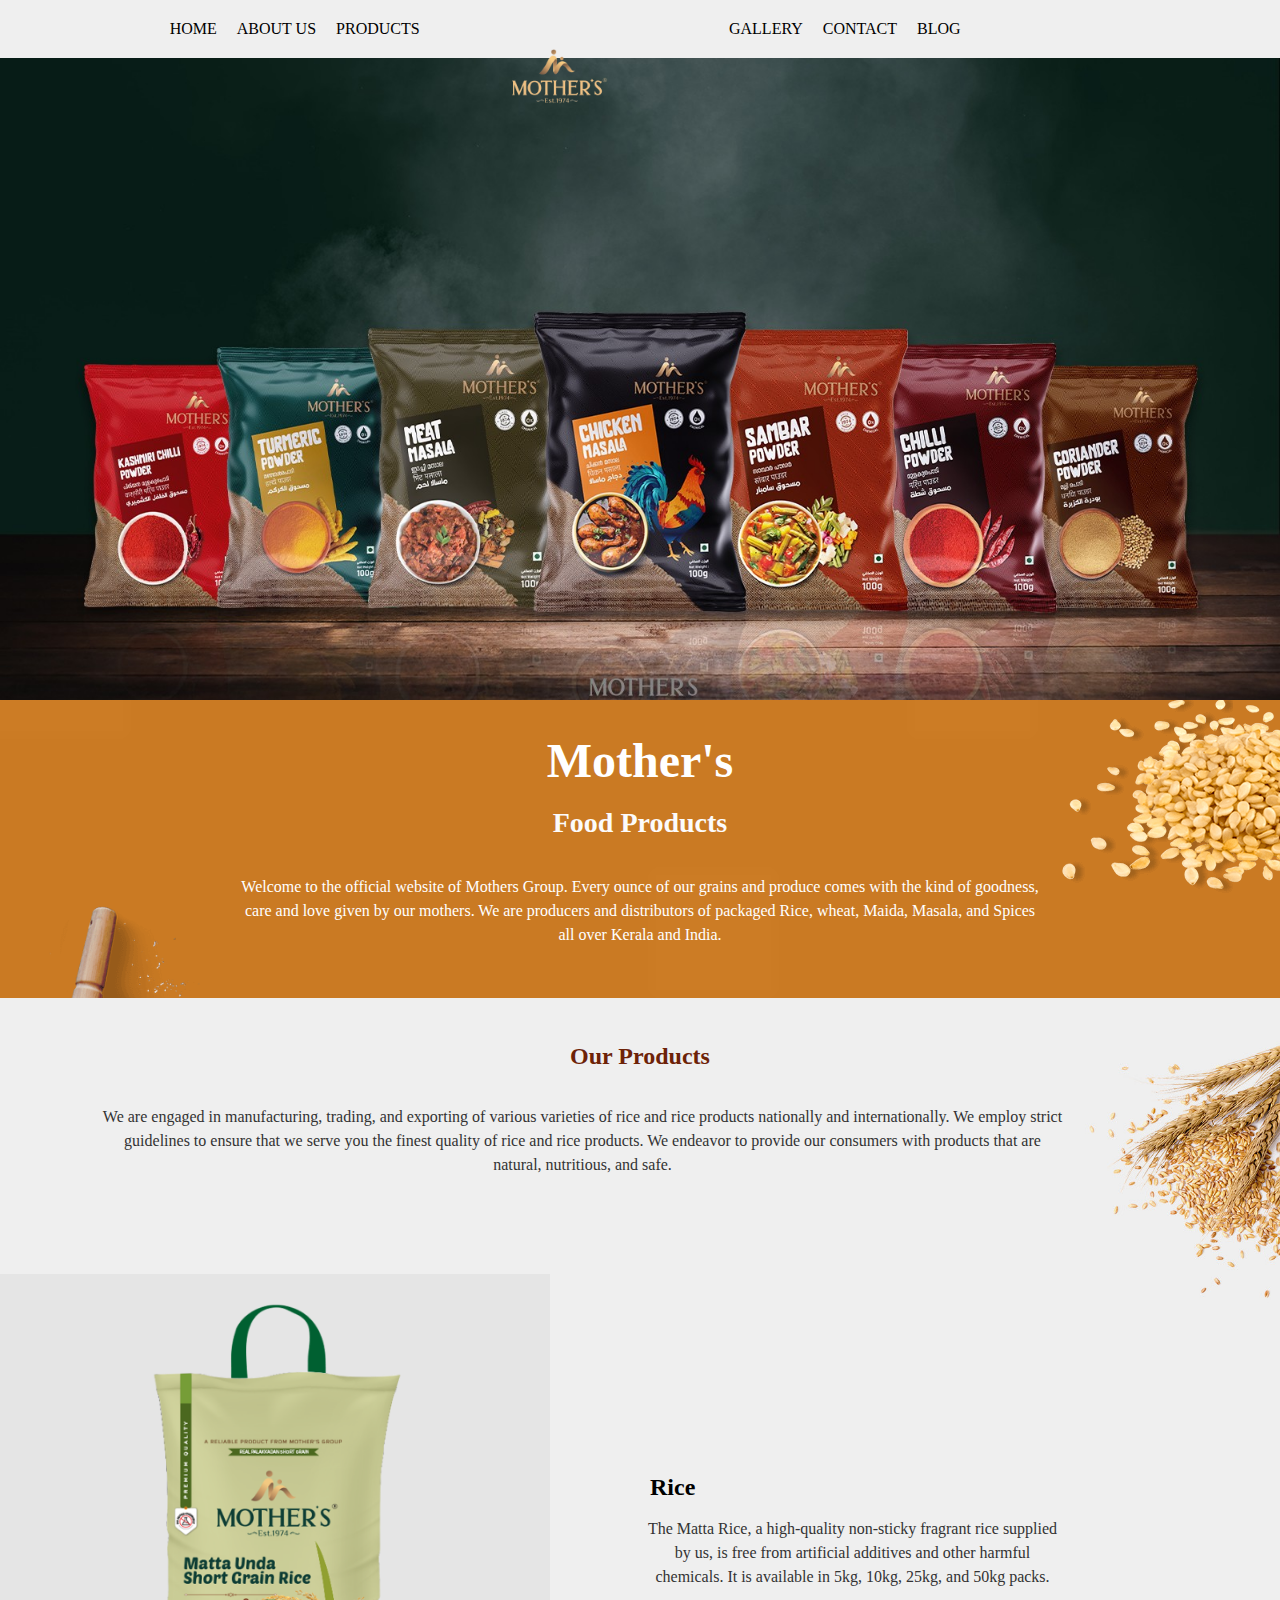
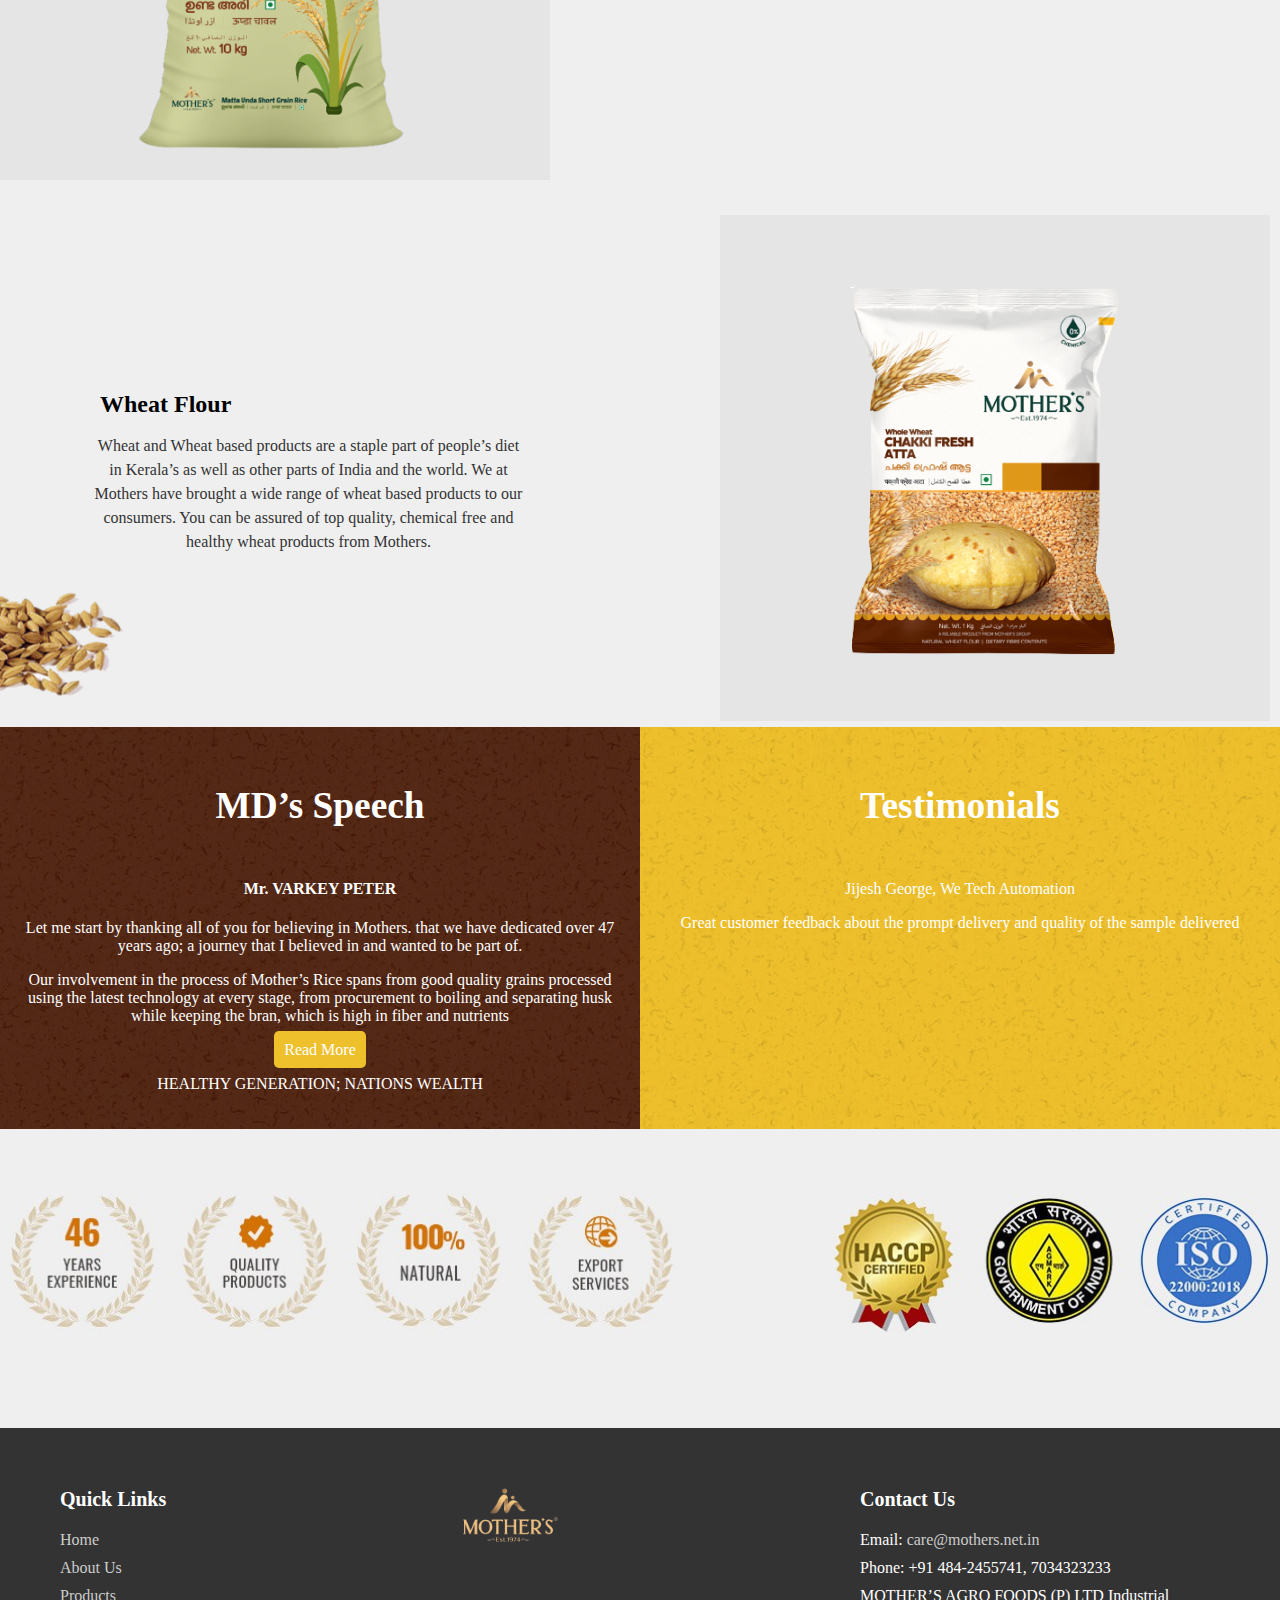
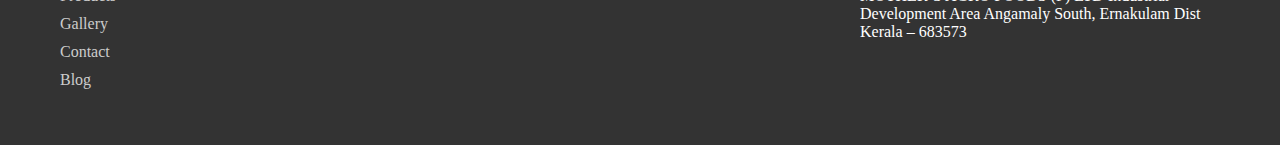
<file: index.html>
<!DOCTYPE html>
<html lang="en">

<head>
    <meta charset="UTF-8">
    <meta name="viewport" content="width=device-width, initial-scale=1.0">
    <title>Mother's foods - Home</title>
    <link rel="stylesheet" href="assets/css/style.css">
    <link rel="stylesheet" href="assets/css/responsive.css">
    <!-- <link rel="stylesheet" href="https://cdn.jsdelivr.net/npm/bootstrap@5.3.0-alpha1/dist/css/bootstrap.min.css"
        integrity="sha384-KyZXEJf+1p0pXDeepI68Q3mM3h6x9E4bFje7z3oFf2w5qKk8fXcZs8+aVg9vMlhw5" crossorigin="anonymous"> -->
    <link rel="stylesheet" href="https://cdnjs.cloudflare.com/ajax/libs/font-awesome/6.0.0-beta3/css/all.min.css">
</head>

<body>
    <header>
        <nav>
            <div class="header-nav">
                <ul id="main-nav">
                    <li><a href="index.html">HOME</a></li>
                    <li><a href="about.html">ABOUT US</a></li>
                    <li class="dropdown">
                        <a href="products.html">PRODUCTS</a>
                        <ul class="dropdown-menu">
                            <li><a href="product-details.html">Rice</a></li>
                            <li><a href="product-details.html">Whole Wheat Flour</a></li>
                            <li><a href="product-details.html">Rava</a></li>
                            <li><a href="product-details.html">Rice Products</a></li>
                        </ul>
                    </li>
                    <!-- <li><a href="process.html">PROCESS</a></li>
                    <li><a href="certifications.html">CERTIFICATIONS</a></li> -->
                </ul>
            </div>
            <div>
                <img src="assets/img/logo.png" alt="Logo" class="header-logo">
            </div>
            <div class="header-nav header-nav-right">
                <ul>
                    <!-- <li><a href="testimonial.html">TESTIMONIALS</a></li> -->
                    <li><a href="gallery.html">GALLERY</a></li>
                    <!-- <li><a href="enquiry.html">ENQUIRY</a></li> -->
                    <li><a href="contact.html">CONTACT</a></li>
                    <li><a href="blog.html">BLOG</a></li>
                </ul>
            </div>
            <!-- <div class="toggle" id="toggle">
                <div></div>
                <div></div>
                <div></div>
            </div> -->
            <label for="menu-toggle" class="toggle">
                <div></div>
                <div></div>
                <div></div>
            </label>
        </nav>
    </header>

    <img src="assets/img/Mothers Food Prodcuts ALL PRODUCT 1600x900 copy61d68f336a040.jpg" alt="Main Image"
        class="main-image">

    <section>
        <div class="about welcome-wrapp">
            <h1 class="welcome-title">Mother's <br> <span>Food Products</span></h1>
            <article>
                <p>Welcome to the official website of Mothers Group. Every ounce of our grains and produce comes with
                    the
                    kind of goodness, care and love given by our mothers. We are producers and distributors of packaged
                    Rice, wheat, Maida, Masala, and Spices all over Kerala and India.</p>
            </article>
        </div>
    </section>

    <section class="home-products">
        <div class="container">
            <article>
                <h2 class="home-products-title">Our Products</h2>
                <p>We are engaged in manufacturing, trading, and exporting of various varieties of rice and rice
                    products nationally and internationally. We employ strict guidelines to ensure that we serve you the
                    finest quality of rice and rice products. We endeavor to provide our consumers with products that
                    are natural, nutritious, and safe.</p>
            </article>
        </div>

        <div class="product-home">
            <ul>
                <li>
                    <div class="container">
                        <div class="image-container">
                            <figure>
                                <img class="rice" alt="Matta rice"
                                    src="assets/img/10KG-900-X-900-MATTA-UNDA (1)61c15b3154ffe.png"
                                    data-src="assets/img/10KG-900-X-900-MATTA-UNDA (1)61c15b3154ffe.png" />
                            </figure>
                        </div>
                
                        <article>
                            <h3 class="pdtTitle">Rice</h3>
                            <p>The Matta Rice, a high-quality non-sticky fragrant rice supplied by us, is free from
                                artificial additives and other harmful chemicals. It is available in 5kg, 10kg, 25kg, and 50kg packs.</p>
                        </article>
                
                        <a href="" class="fullLink"></a>
                        <div class="clear"></div>
                    </div>
                </li>

                <li>
                    <div class="container">
                        <article>
                            <h3 class="pdtTitle">Wheat Flour</h3>
                                <p>Wheat and Wheat based products are a staple part of people’s diet in Kerala’s as well
                                    as other parts of India and the world. We at Mothers have brought a wide range of
                                    wheat based products to our consumers. You can be assured of top quality, chemical
                                    free and healthy wheat products from Mothers.</p>
                        </article>
                        <div class="image-container1">
                            <figure>
                                <img class="rice" alt="Matta rice"
                                src="assets/img/Untitled_design__17_-removebg-preview (1)61bdba23556bf.png"
                                data-src="assets/img/Untitled_design__17_-removebg-preview (1)61bdba23556bf.png" />
                            </figure>
                        </div>
                
                        
                
                        <a href="" class="fullLink"></a>
                        <div class="clear"></div>
                    </div>
                </li>
                               
            </ul>
            <div class="clear"></div>
        </div>

        <div class="clear"></div>
    </section>

    <section class="md-section">
        <div class="md-container">
            <div class="md-home">
                <h3 class="md-title">MD’s Speech</h3>
                <h4>Mr. VARKEY PETER</h4>
                <article>
                    <p>Let me start by thanking all of you for believing in Mothers. that we have dedicated over 47 years ago; a journey that I believed in and wanted to be part of.</p><p>Our involvement in the process of Mother’s Rice spans from good quality grains processed using the latest technology at every stage, from procurement to boiling and separating husk while keeping the bran, which is high in fiber and nutrients</p>
                    <a href="index.html" class="btn-primary">Read More</a>
                    <div class="mdQuote"> <p>HEALTHY GENERATION; NATIONS WEALTH</p> </div>
                </article>
            </div>
            <div class="home-test-block" >
                <h3 class="md-title">Testimonials</h3>
                        <div>
                            <p>Jijesh George, We Tech Automation</p>
                            <p>Great customer feedback about the prompt delivery and quality of the sample delivered</p>
                        </div>
            </div>
            <div class="clear"></div>
        </div>
    </section>


    <section class="icons">
        <div class="container">
            <img
                alt="mother&#039;s iso agmark certifications"
                src="assets/img/logo-full61379b4b358b8 (1).jpg"
                class="desktop-logo" />

            <img
                alt="south india&#039;s first certified mill"
                src="assets/img/logos-mob.jpg"
                class="mobile-logo lazyload view-mob" />

            <div class="clear"></div>
        </div>
    </section>

    <footer class="footer">
        <div class="footer-container">
            <!-- Quick Links Column -->
            <div class="footer-column">
                <h3>Quick Links</h3>
                <ul>
                    <li><a href="index.html">Home</a></li>
                    <li><a href="about.html">About Us</a></li>
                    <li><a href="products.html">Products</a></li>
                    <li><a href="gallery.html">Gallery</a></li>
                    <li><a href="contact.html">Contact</a></li>
                    <li><a href="blog.html">Blog</a></li>
                </ul>
            </div>

            <!-- Logo Column -->
            <div class="footer-column">
                <img src="assets/img/logo.png" alt="Logo" class="footer-logo">
            </div>

            <!-- Contact Us Column -->
            <div class="footer-column">
                <h3>Contact Us</h3>
                <ul>
                    <li>Email: <a href="mailto: care@mothers.net.in"> care@mothers.net.in</a></li>
                    <li>Phone: +91 484-2455741, 7034323233</li>
                    <li>MOTHER’S AGRO FOODS (P) LTD
                        Industrial Development Area
                        Angamaly South, Ernakulam Dist
                        Kerala – 683573</li>
                </ul>
            </div>
        </div>
    </footer>


    <!-- <script src="https://cdn.jsdelivr.net/npm/bootstrap@5.3.0-alpha1/dist/js/bootstrap.bundle.min.js"
        integrity="sha384-pzjw8f+ua7Kw1TIq0nK7w3t1pdxU+ujZYb0bXBCsw2P0p/WePc8gV9F5RWr/xVZ1"
        crossorigin="anonymous"></script> -->
</body>

</html>
</file>
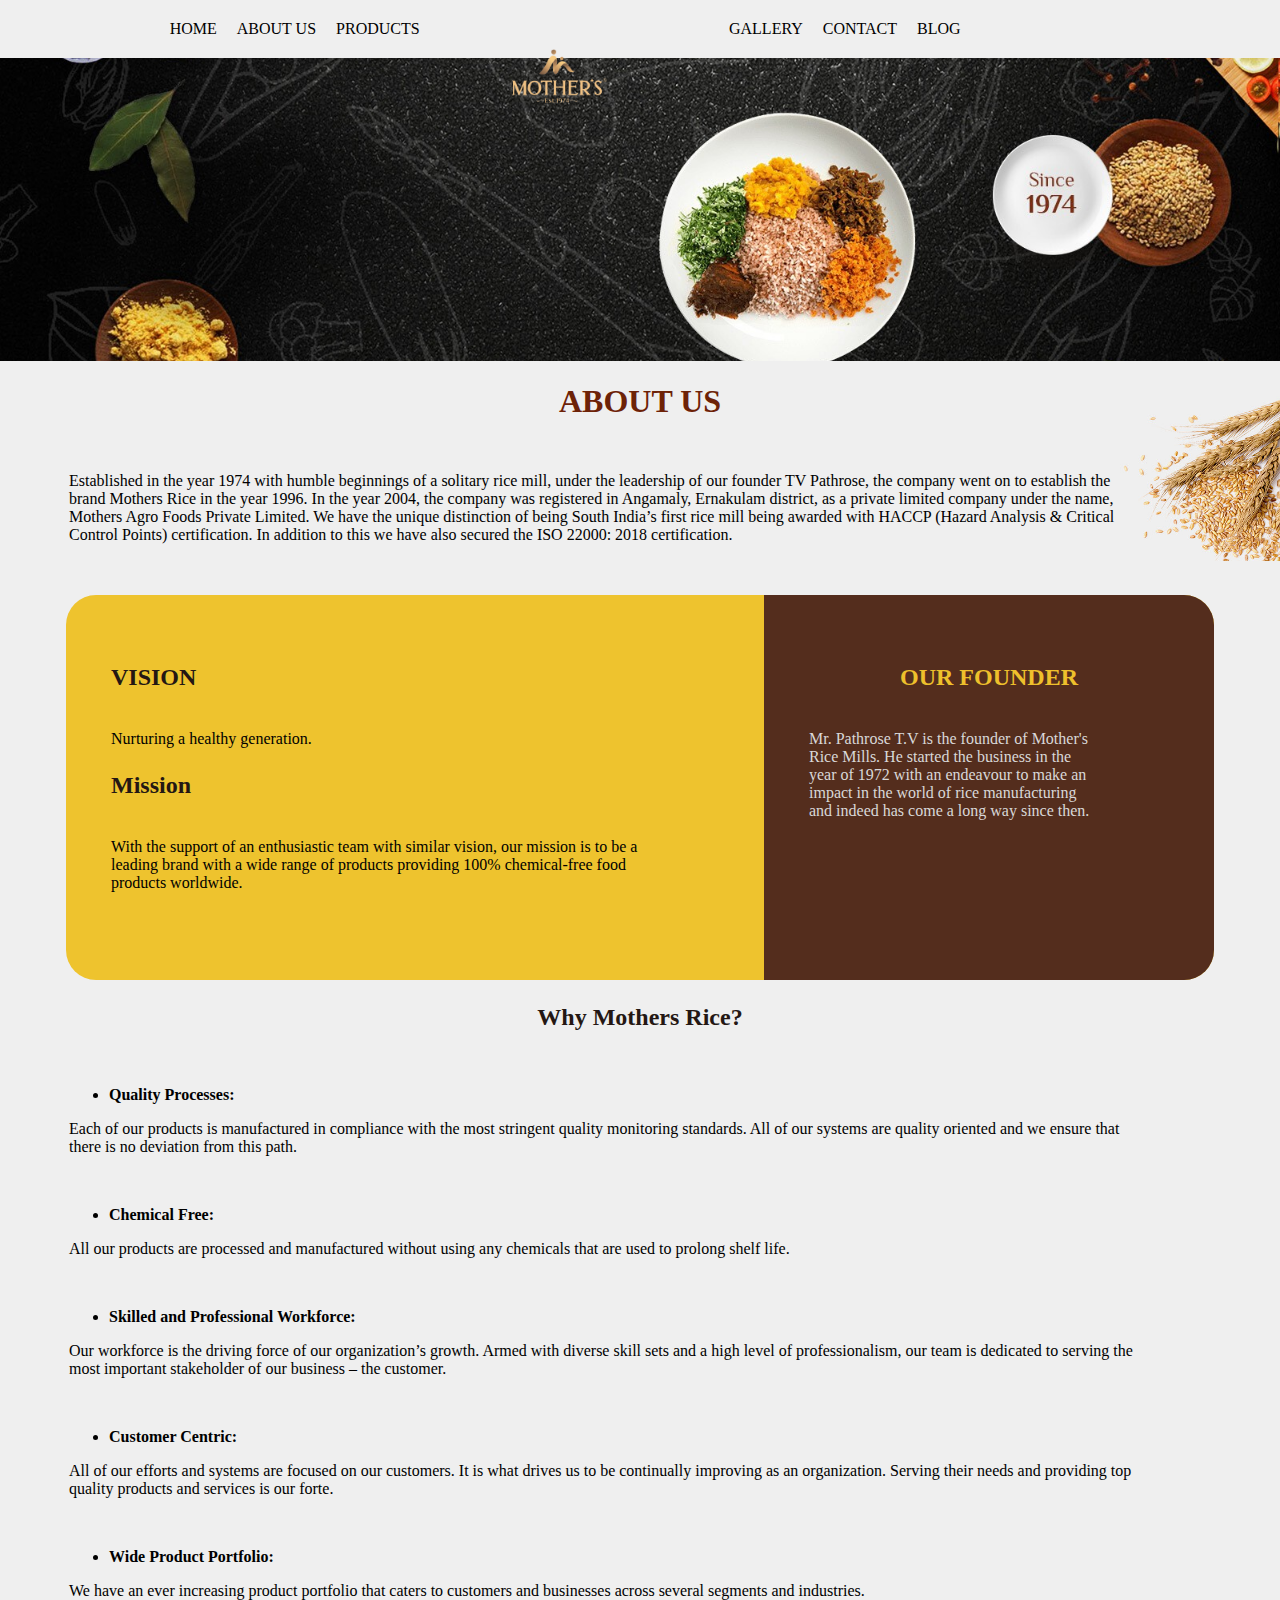
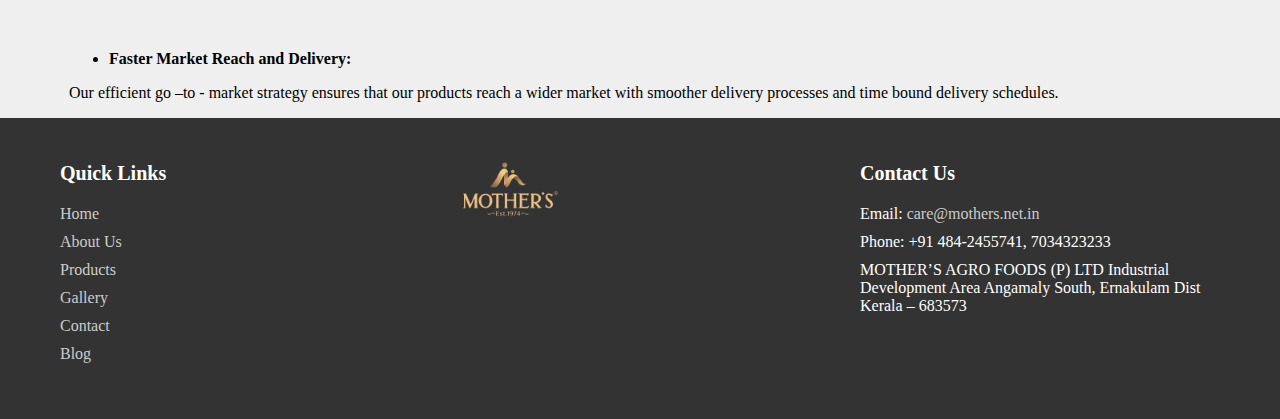
<file: about.html>
<!DOCTYPE html>
<html lang="en">

<head>
    <meta charset="UTF-8">
    <meta name="viewport" content="width=device-width, initial-scale=1.0">
    <title>Mother's foods - About</title>
    <link rel="stylesheet" href="assets/css/style.css">
    <link rel="stylesheet" href="assets/css/responsive.css">
    <!-- <link rel="stylesheet" href="https://cdn.jsdelivr.net/npm/bootstrap@5.3.0-alpha1/dist/css/bootstrap.min.css"
        integrity="sha384-KyZXEJf+1p0pXDeepI68Q3mM3h6x9E4bFje7z3oFf2w5qKk8fXcZs8+aVg9vMlhw5" crossorigin="anonymous"> -->
    <link rel="stylesheet" href="https://cdnjs.cloudflare.com/ajax/libs/font-awesome/6.0.0-beta3/css/all.min.css">
</head>

<body>
    <header>
        <nav>
            <div class="header-nav">
                <ul>
                    <li><a href="index.html">HOME</a></li>
                    <li><a href="about.html" class="active">ABOUT US</a></li>
                    <li class="dropdown">
                        <a href="products.html">PRODUCTS</a>
                        <ul class="dropdown-menu">
                            <li><a href="product-details.html">Rice</a></li>
                            <li><a href="product-details.html">Whole Wheat Flour</a></li>
                            <li><a href="product-details.html">Rava</a></li>
                            <li><a href="product-details.html">Rice Products</a></li>
                        </ul>
                    </li>
                    <!-- <li><a href="process.html">PROCESS</a></li>
                    <li><a href="certifications.html">CERTIFICATIONS</a></li> -->
                </ul>
            </div>
            <div>
                <img src="assets/img/logo.png" alt="Logo" class="header-logo">
            </div>
            <div class="header-nav header-nav-right">
                <ul>
                    <!-- <li><a href="testimonial.html">TESTIMONIALS</a></li> -->
                    <li><a href="gallery.html">GALLERY</a></li>
                    <!-- <li><a href="enquiry.html">ENQUIRY</a></li> -->
                    <li><a href="contact.html">CONTACT</a></li>
                    <li><a href="blog.html">BLOG</a></li>
                </ul>
            </div>
            <div class="toggle" onclick="toggleMenu()">
                <div></div>
                <div></div>
                <div></div>
            </div>
        </nav>
    </header>

    <img src="assets/img/sub-banner61379f8f4f5a8.jpg" alt="Main Image" class="main-image">

    <section class="about-section">
        <div class="about-content">
            <h1 class="about-title">ABOUT US</h1>
            <p>Established in the year 1974 with humble beginnings of a solitary rice mill, under the leadership of our
                founder TV Pathrose, the company went on to establish the brand Mothers Rice in the year 1996. In the
                year 2004, the company was registered in Angamaly, Ernakulam district, as a private limited company
                under the name, Mothers Agro Foods Private Limited. We have the unique distinction of being South
                India’s first rice mill being awarded with HACCP (Hazard Analysis & Critical Control Points)
                certification. In addition to this we have also secured the ISO 22000: 2018 certification.</p>
        </div>

        <div class="vision-mission-block">
            <div class="visionBlock">
                <!-- <figure class="missionIMg"> <img src="https://www.mothersfoods.in/mothers-ui/images/mission-th.png" alt=""/> </figure> -->
                <article>
                    <h3 class="subTitle">VISION</h3>
                    <p>Nurturing a healthy generation.</p>
                    <p></p>
                    <h3 class="subTitle"> Mission </h3>
                    <p>With the support of an enthusiastic team with similar vision, our mission is to be a leading
                        brand with a wide range of products providing 100% chemical-free food products worldwide.</p>
                </article>
                <div class="clear"></div>
            </div>
            <div class="founder-block">
                <h3 class="subTitle"> OUR FOUNDER</h3>
                <!-- <figure> <img
                        alt="mother&#039;s rice founder"
                        src="https://www.mothersfoods.in/uploads/media/founder-image6137a278f0609.png"
                    /> </figure> -->
                <p> Mr. Pathrose T.V is the founder of Mother's Rice Mills. He started the business in the year of 1972
                    with an endeavour to make an impact in the world of rice manufacturing and indeed has come a long
                    way since then.</p>
                <div class="clear"></div>
            </div>
            <div class="clear"></div>
        </div>

        <div class="about-list">
            <h3 class="subTitle">Why Mothers Rice? </h3>
            <div>
                <ul>
                    <li><strong>Quality Processes:</strong></li>
                </ul>
                <p>Each of our products is manufactured in compliance with the most stringent quality monitoring
                    standards. All of our systems are quality oriented and we ensure that there is no deviation from
                    this path.</p>
                <p>&nbsp;</p>
                <ul>
                    <li><strong>Chemical Free:</strong></li>
                </ul>
                <p>All our products are processed and manufactured without using any chemicals that are used to
                    prolong shelf life.</p>
                <p>&nbsp;</p>
                <ul>
                    <li><strong>Skilled and Professional Workforce:</strong></li>
                </ul>
                <p>Our workforce is the driving force of our organization’s growth. Armed with diverse skill sets
                    and a high level of professionalism, our team is dedicated to serving the most important
                    stakeholder of our business – the customer.</p>
                <p>&nbsp;</p>
                <ul>
                    <li><strong>Customer Centric:</strong></li>
                </ul>
                <p>All of our efforts and systems are focused on our customers. It is what drives us to be
                    continually improving as an organization. Serving their needs and providing top quality products
                    and services is our forte.</p>
                <p>&nbsp;</p>
                <ul>
                    <li><strong>Wide Product Portfolio:</strong></li>
                </ul>
                <p>We have an ever increasing product portfolio that caters to customers and businesses across
                    several segments and industries.</p>
                <p>&nbsp;</p>
                <ul>
                    <li><strong>Faster Market Reach and Delivery:</strong></li>
                </ul>
                <p>Our efficient go –to - market strategy ensures that our products reach a wider market with
                    smoother delivery processes and time bound delivery schedules.</p>
            </div>
        </div>
    </section>

    <footer class="footer">
        <div class="footer-container">
            <!-- Quick Links Column -->
            <div class="footer-column">
                <h3>Quick Links</h3>
                <ul>
                    <li><a href="index.html">Home</a></li>
                    <li><a href="about.html">About Us</a></li>
                    <li><a href="products.html">Products</a></li>
                    <li><a href="gallery.html">Gallery</a></li>
                    <li><a href="contact.html">Contact</a></li>
                    <li><a href="blog.html">Blog</a></li>
                </ul>
            </div>

            <!-- Logo Column -->
            <div class="footer-column">
                <img src="assets/img/logo.png" alt="Logo" class="footer-logo">
            </div>

            <!-- Contact Us Column -->
            <div class="footer-column">
                <h3>Contact Us</h3>
                <ul>
                    <li>Email: <a href="mailto: care@mothers.net.in"> care@mothers.net.in</a></li>
                    <li>Phone: +91 484-2455741, 7034323233</li>
                    <li>MOTHER’S AGRO FOODS (P) LTD
                        Industrial Development Area
                        Angamaly South, Ernakulam Dist
                        Kerala – 683573</li>
                </ul>
            </div>
        </div>
    </footer>


    <!-- <script src="https://cdn.jsdelivr.net/npm/bootstrap@5.3.0-alpha1/dist/js/bootstrap.bundle.min.js"
        integrity="sha384-pzjw8f+ua7Kw1TIq0nK7w3t1pdxU+ujZYb0bXBCsw2P0p/WePc8gV9F5RWr/xVZ1"
        crossorigin="anonymous"></script> -->
</body>

</html>
</file>
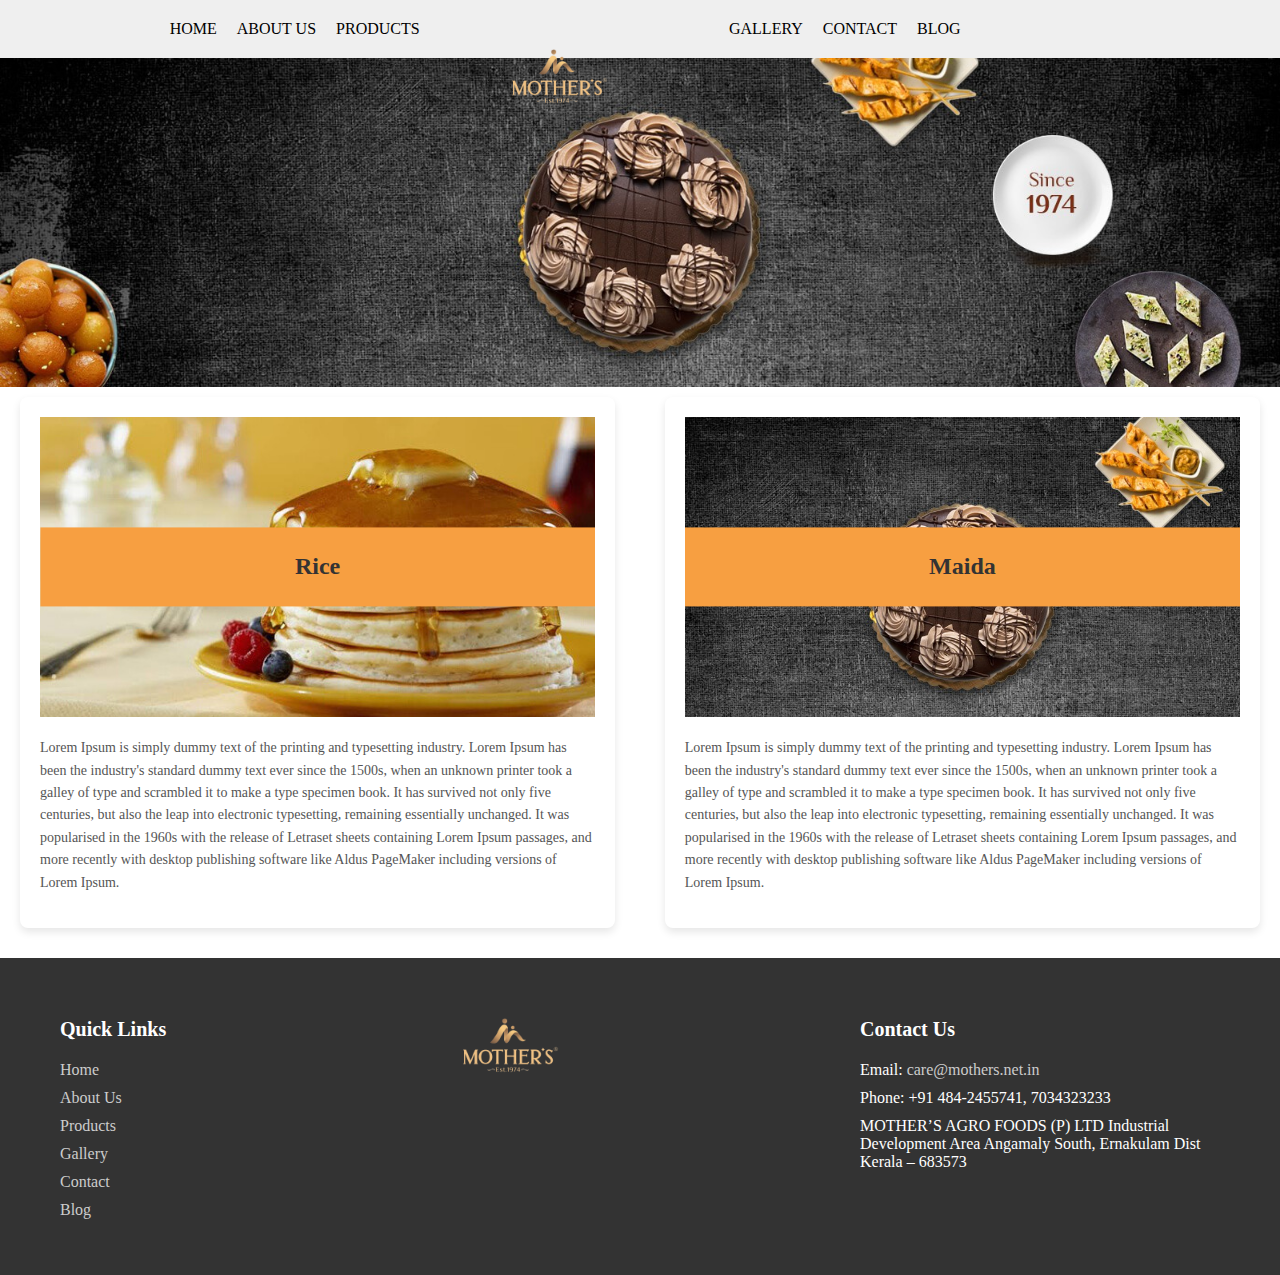
<file: blog.html>
<!DOCTYPE html>
<html lang="en">

<head>
    <meta charset="UTF-8">
    <meta name="viewport" content="width=device-width, initial-scale=1.0">
    <title>Mother's foods - Blog</title>
    <link rel="stylesheet" href="assets/css/style.css">
    <link rel="stylesheet" href="assets/css/responsive.css">
    <!-- <link rel="stylesheet" href="https://cdn.jsdelivr.net/npm/bootstrap@5.3.0-alpha1/dist/css/bootstrap.min.css"
        integrity="sha384-KyZXEJf+1p0pXDeepI68Q3mM3h6x9E4bFje7z3oFf2w5qKk8fXcZs8+aVg9vMlhw5" crossorigin="anonymous"> -->
    <link rel="stylesheet" href="https://cdnjs.cloudflare.com/ajax/libs/font-awesome/6.0.0-beta3/css/all.min.css">
</head>

<body>
    <header>
        <nav>
            <div class="header-nav">
                <ul>
                    <li><a href="index.html">HOME</a></li>
                    <li><a href="about.html">ABOUT US</a></li>
                    <li class="dropdown">
                        <a href="products.html">PRODUCTS</a>
                        <ul class="dropdown-menu">
                            <li><a href="product-details.html">Rice</a></li>
                            <li><a href="product-details.html">Whole Wheat Flour</a></li>
                            <li><a href="product-details.html">Rava</a></li>
                            <li><a href="product-details.html">Rice Products</a></li>
                        </ul>
                    </li>
                    <!-- <li><a href="process.html">PROCESS</a></li>
                    <li><a href="certifications.html">CERTIFICATIONS</a></li> -->
                </ul>
            </div>
            <div>
                <img src="assets/img/logo.png" alt="Logo" class="header-logo">
            </div>
            <div class="header-nav header-nav-right">
                <ul>
                    <!-- <li><a href="testimonial.html">TESTIMONIALS</a></li> -->
                    <li><a href="gallery.html">GALLERY</a></li>
                    <!-- <li><a href="enquiry.html">ENQUIRY</a></li> -->
                    <li><a href="contact.html">CONTACT</a></li>
                    <li><a href="blog.html" class="active">BLOG</a></li>
                </ul>
            </div>
            <div class="toggle" onclick="toggleMenu()">
                <div></div>
                <div></div>
                <div></div>
            </div>
        </nav>
    </header>

    <img src="assets/img/maida-banner6137de3569dc8.jpg" alt="Main Image" class="main-image">

    <section class="blog-section">
        <div class="blog">
            <div class="blog-image">
                <img src="assets/img/blog-026172a6ed0f6b4.jpg" alt="">
                <div class="overlay-content">
                    <h1>Rice</h1>
                </div>
            </div>
            <p>Lorem Ipsum is simply dummy text of the printing and typesetting industry. Lorem Ipsum has been the
                industry's standard dummy text ever since the 1500s, when an unknown printer took a galley of type and
                scrambled it to make a type specimen book. It has survived not only five centuries, but also the leap
                into electronic typesetting, remaining essentially unchanged. It was popularised in the 1960s with the
                release of Letraset sheets containing Lorem Ipsum passages, and more recently with desktop publishing
                software like Aldus PageMaker including versions of Lorem Ipsum.</p>
        </div>
        <div class="blog">
            <div class="blog-image">
                <img src="assets/img/maida-banner6137de3569dc8.jpg" alt="">
                <div class="overlay-content">
                    <h1>Maida</h1>
                </div>
            </div>
            <p>Lorem Ipsum is simply dummy text of the printing and typesetting industry. Lorem Ipsum has been the
                industry's standard dummy text ever since the 1500s, when an unknown printer took a galley of type and
                scrambled it to make a type specimen book. It has survived not only five centuries, but also the leap
                into electronic typesetting, remaining essentially unchanged. It was popularised in the 1960s with the
                release of Letraset sheets containing Lorem Ipsum passages, and more recently with desktop publishing
                software like Aldus PageMaker including versions of Lorem Ipsum.</p>
        </div>
    </section>




    <footer class="footer">
        <div class="footer-container">
            <!-- Quick Links Column -->
            <div class="footer-column">
                <h3>Quick Links</h3>
                <ul>
                    <li><a href="index.html">Home</a></li>
                    <li><a href="about.html">About Us</a></li>
                    <li><a href="products.html">Products</a></li>
                    <li><a href="gallery.html">Gallery</a></li>
                    <li><a href="contact.html">Contact</a></li>
                    <li><a href="blog.html">Blog</a></li>
                </ul>
            </div>

            <!-- Logo Column -->
            <div class="footer-column">
                <img src="assets/img/logo.png" alt="Logo" class="footer-logo">
            </div>

            <!-- Contact Us Column -->
            <div class="footer-column">
                <h3>Contact Us</h3>
                <ul>
                    <li>Email: <a href="mailto: care@mothers.net.in"> care@mothers.net.in</a></li>
                    <li>Phone: +91 484-2455741, 7034323233</li>
                    <li>MOTHER’S AGRO FOODS (P) LTD
                        Industrial Development Area
                        Angamaly South, Ernakulam Dist
                        Kerala – 683573</li>
                </ul>
            </div>
        </div>
    </footer>


    <!-- <script src="https://cdn.jsdelivr.net/npm/bootstrap@5.3.0-alpha1/dist/js/bootstrap.bundle.min.js"
        integrity="sha384-pzjw8f+ua7Kw1TIq0nK7w3t1pdxU+ujZYb0bXBCsw2P0p/WePc8gV9F5RWr/xVZ1"
        crossorigin="anonymous"></script> -->
</body>

</html>
</file>
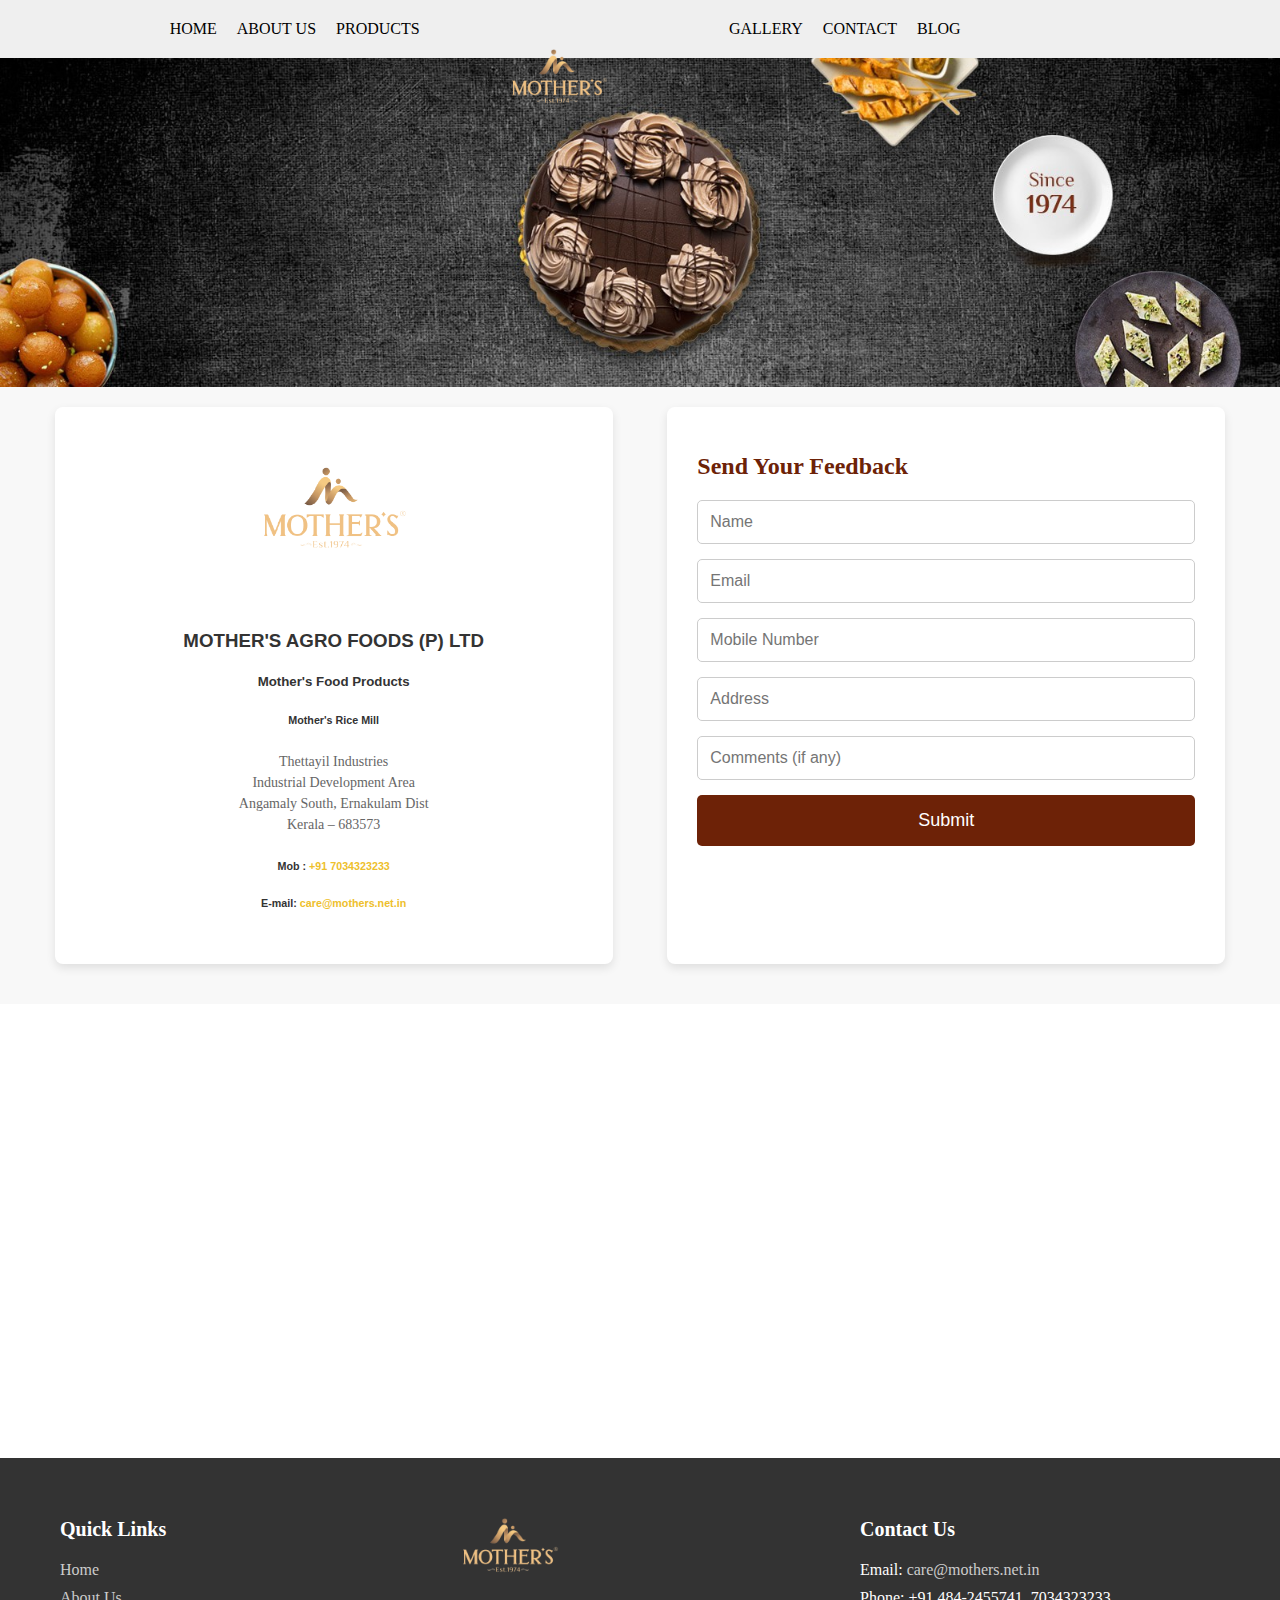
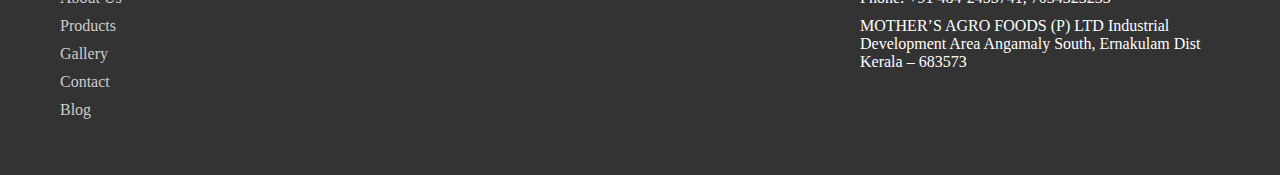
<file: contact.html>
<!DOCTYPE html>
<html lang="en">

<head>
    <meta charset="UTF-8">
    <meta name="viewport" content="width=device-width, initial-scale=1.0">
    <title>Mother's foods - Contact</title>
    <link rel="stylesheet" href="assets/css/style.css">
    <link rel="stylesheet" href="assets/css/responsive.css">
    <!-- <link rel="stylesheet" href="https://cdn.jsdelivr.net/npm/bootstrap@5.3.0-alpha1/dist/css/bootstrap.min.css"
        integrity="sha384-KyZXEJf+1p0pXDeepI68Q3mM3h6x9E4bFje7z3oFf2w5qKk8fXcZs8+aVg9vMlhw5" crossorigin="anonymous"> -->
    <link rel="stylesheet" href="https://cdnjs.cloudflare.com/ajax/libs/font-awesome/6.0.0-beta3/css/all.min.css">
</head>

<body>
    <header>
        <nav>
            <div class="header-nav">
                <ul>
                    <li><a href="index.html">HOME</a></li>
                    <li><a href="about.html">ABOUT US</a></li>
                    <li class="dropdown">
                        <a href="products.html">PRODUCTS</a>
                        <ul class="dropdown-menu">
                            <li><a href="product-details.html">Rice</a></li>
                            <li><a href="product-details.html">Whole Wheat Flour</a></li>
                            <li><a href="product-details.html">Rava</a></li>
                            <li><a href="product-details.html">Rice Products</a></li>
                        </ul>
                    </li>
                    <!-- <li><a href="process.html">PROCESS</a></li>
                    <li><a href="certifications.html">CERTIFICATIONS</a></li> -->
                </ul>
            </div>
            <div>
                <img src="assets/img/logo.png" alt="Logo" class="header-logo">
            </div>
            <div class="header-nav header-nav-right">
                <ul>
                    <!-- <li><a href="testimonial.html">TESTIMONIALS</a></li> -->
                    <li><a href="gallery.html">GALLERY</a></li>
                    <!-- <li><a href="enquiry.html">ENQUIRY</a></li> -->
                    <li><a href="contact.html" class="active">CONTACT</a></li>
                    <li><a href="blog.html">BLOG</a></li>
                </ul>
            </div>
            <div class="toggle" onclick="toggleMenu()">
                <div></div>
                <div></div>
                <div></div>
            </div>
        </nav>
    </header>

    <img src="assets/img/maida-banner6137de3569dc8.jpg" alt="Main Image" class="main-image">

    <section class="contact-section">
        <div class="contact">
            <div class="contact-details">
                <img src="assets/img/logo.png" alt="">
                <h3>MOTHER'S AGRO FOODS (P) LTD </h3>
                <h5>Mother's Food Products </h5>
                <h6>Mother's Rice Mill</h6>
                <p>Thettayil Industries <br>Industrial Development Area <br>
                    Angamaly South, Ernakulam Dist <br>
                    Kerala – 683573</p>
                <h6>Mob : <a href="tel: 7034323233">+91 7034323233</a></h6>
                <h6>E-mail: <a href="mailto: care@mothers.net.in">care@mothers.net.in</a></h6> 
            </div>
            <div class="contact-form">
                <h1>Send Your Feedback</h1>
                <form action="">
                    <input type="text" name="name" placeholder="Name">
                    <input type="text" name="email" placeholder="Email">
                    <input type="text" name="mob" placeholder="Mobile Number">
                    <input type="text" name="address" placeholder="Address">
                    <input type="text" name="msg" placeholder="Comments (if any)">
                    <button>Submit</button>
                </form>
            </div>
        </div>
    </section>
    
    <div>
        <iframe src="https://www.google.com/maps/embed?pb=!1m18!1m12!1m3!1d3926.8452261539655!2d76.3841374740096!3d10.193221669682233!2m3!1f0!2f0!3f0!3m2!1i1024!2i768!4f13.1!3m3!1m2!1s0x3b080660822d8791%3A0x385f10ae7100641b!2sAngamaly%20Junction%2C%20Angamaly%2C%20Kerala%20683572!5e0!3m2!1sen!2sin!4v1734683837012!5m2!1sen!2sin" width="1400" height="450" style="border:0;" allowfullscreen="" loading="lazy" referrerpolicy="no-referrer-when-downgrade"></iframe>
    </div>

    <footer class="footer">
        <div class="footer-container">
            <!-- Quick Links Column -->
            <div class="footer-column">
                <h3>Quick Links</h3>
                <ul>
                    <li><a href="index.html">Home</a></li>
                    <li><a href="about.html">About Us</a></li>
                    <li><a href="products.html">Products</a></li>
                    <li><a href="gallery.html">Gallery</a></li>
                    <li><a href="contact.html">Contact</a></li>
                    <li><a href="blog.html">Blog</a></li>
                </ul>
            </div>

            <!-- Logo Column -->
            <div class="footer-column">
                <img src="assets/img/logo.png" alt="Logo" class="footer-logo">
            </div>

            <!-- Contact Us Column -->
            <div class="footer-column">
                <h3>Contact Us</h3>
                <ul>
                    <li>Email: <a href="mailto: care@mothers.net.in"> care@mothers.net.in</a></li>
                    <li>Phone: +91 484-2455741, 7034323233</li>
                    <li>MOTHER’S AGRO FOODS (P) LTD
                        Industrial Development Area
                        Angamaly South, Ernakulam Dist
                        Kerala – 683573</li>
                </ul>
            </div>
        </div>
    </footer>


    <!-- <script src="https://cdn.jsdelivr.net/npm/bootstrap@5.3.0-alpha1/dist/js/bootstrap.bundle.min.js"
        integrity="sha384-pzjw8f+ua7Kw1TIq0nK7w3t1pdxU+ujZYb0bXBCsw2P0p/WePc8gV9F5RWr/xVZ1"
        crossorigin="anonymous"></script> -->
</body>

</html>
</file>
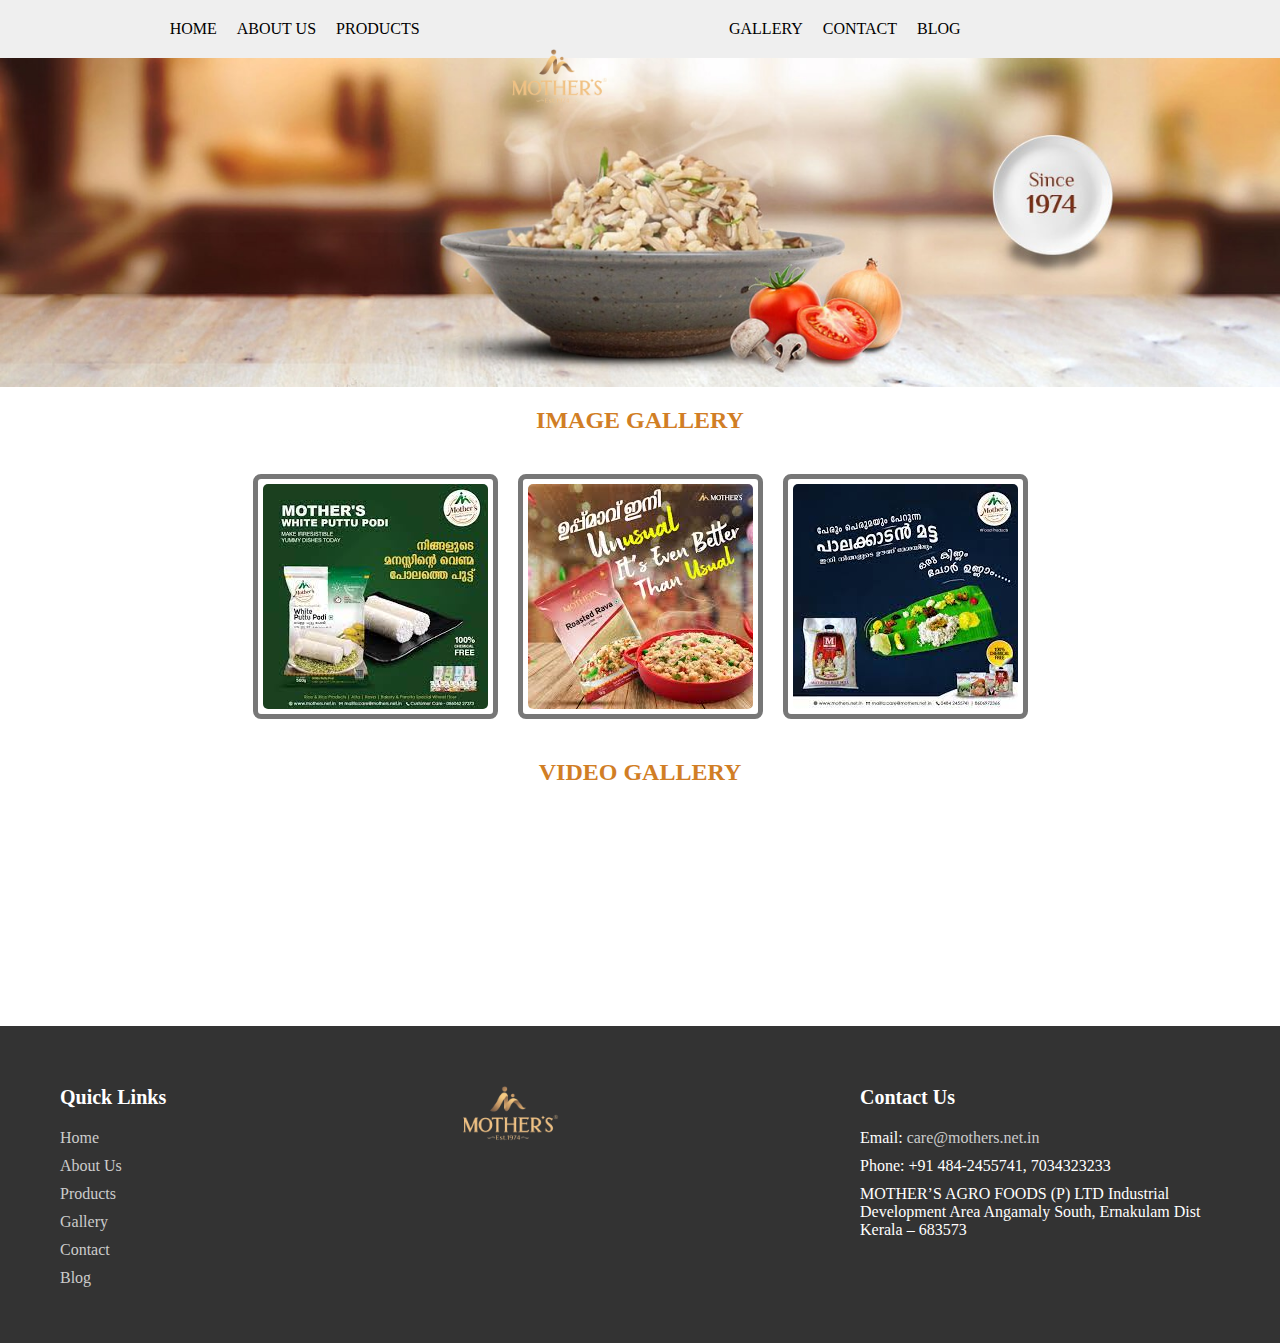
<file: gallery.html>
<!DOCTYPE html>
<html lang="en">

<head>
    <meta charset="UTF-8">
    <meta name="viewport" content="width=device-width, initial-scale=1.0">
    <title>Mother's foods - Gallery</title>
    <link rel="stylesheet" href="assets/css/style.css">
    <link rel="stylesheet" href="assets/css/responsive.css">
    <!-- <link rel="stylesheet" href="https://cdn.jsdelivr.net/npm/bootstrap@5.3.0-alpha1/dist/css/bootstrap.min.css"
        integrity="sha384-KyZXEJf+1p0pXDeepI68Q3mM3h6x9E4bFje7z3oFf2w5qKk8fXcZs8+aVg9vMlhw5" crossorigin="anonymous"> -->
    <link rel="stylesheet" href="https://cdnjs.cloudflare.com/ajax/libs/font-awesome/6.0.0-beta3/css/all.min.css">
</head>

<body>
    <header>
        <nav>
            <div class="header-nav">
                <ul>
                    <li><a href="index.html">HOME</a></li>
                    <li><a href="about.html">ABOUT US</a></li>
                    <li class="dropdown">
                        <a href="products.html">PRODUCTS</a>
                        <ul class="dropdown-menu">
                            <li><a href="product-details.html">Rice</a></li>
                            <li><a href="product-details.html">Whole Wheat Flour</a></li>
                            <li><a href="product-details.html">Rava</a></li>
                            <li><a href="product-details.html">Rice Products</a></li>
                        </ul>
                    </li>
                    <!-- <li><a href="process.html">PROCESS</a></li>
                    <li><a href="certifications.html">CERTIFICATIONS</a></li> -->
                </ul>
            </div>
            <div>
                <img src="assets/img/logo.png" alt="Logo" class="header-logo">
            </div>
            <div class="header-nav header-nav-right">
                <ul>
                    <!-- <li><a href="testimonial.html">TESTIMONIALS</a></li> -->
                    <li><a href="gallery.html" class="active">GALLERY</a></li>
                    <!-- <li><a href="enquiry.html">ENQUIRY</a></li> -->
                    <li><a href="contact.html">CONTACT</a></li>
                    <li><a href="blog.html">BLOG</a></li>
                </ul>
            </div>
            <div class="toggle" onclick="toggleMenu()">
                <div></div>
                <div></div>
                <div></div>
            </div>
        </nav>
    </header>

    <img src="assets/img/products-banner6137c66299b8f.jpg" alt="Main Image" class="main-image">

    <h2 class="gallery-heading">IMAGE GALLERY</h2>
    <section class="gallery-section">
        <div class="gallery">
            <div class="frame">
                <img src="assets/img/puttu.jpg" alt="puttu">
            </div>
            <div class="frame">
                <img src="assets/img/rava.jpg" alt="rava">
            </div>
            <div class="frame">
                <img src="assets/img/rice.jpg" alt="rice">
            </div>
        </div>
    </section>

    <h2 class="gallery-heading">VIDEO GALLERY</h2>
    <section class="video-gallery-section">
        <div class="video-gallery">
            <div class="video-frame">
                <iframe width="560" height="315" src="https://www.youtube.com/embed/ojcNcvb1olg?si=ZcJBQu9gHeYfE_P8" title="YouTube video player" frameborder="0" allow="accelerometer; autoplay; clipboard-write; encrypted-media; gyroscope; picture-in-picture; web-share" referrerpolicy="strict-origin-when-cross-origin" allowfullscreen></iframe>
            </div>
            <div class="video-frame">
                <iframe width="560" height="315" src="https://www.youtube.com/embed/ojcNcvb1olg?si=ZcJBQu9gHeYfE_P8" title="YouTube video player" frameborder="0" allow="accelerometer; autoplay; clipboard-write; encrypted-media; gyroscope; picture-in-picture; web-share" referrerpolicy="strict-origin-when-cross-origin" allowfullscreen></iframe>
            </div>
            <div class="video-frame">
                <iframe width="560" height="315" src="https://www.youtube.com/embed/ojcNcvb1olg?si=ZcJBQu9gHeYfE_P8" title="YouTube video player" frameborder="0" allow="accelerometer; autoplay; clipboard-write; encrypted-media; gyroscope; picture-in-picture; web-share" referrerpolicy="strict-origin-when-cross-origin" allowfullscreen></iframe>
            </div>
        </div>
    </section>
    
    

    <footer class="footer">
        <div class="footer-container">
            <!-- Quick Links Column -->
            <div class="footer-column">
                <h3>Quick Links</h3>
                <ul>
                    <li><a href="index.html">Home</a></li>
                    <li><a href="about.html">About Us</a></li>
                    <li><a href="products.html">Products</a></li>
                    <li><a href="gallery.html">Gallery</a></li>
                    <li><a href="contact.html">Contact</a></li>
                    <li><a href="blog.html">Blog</a></li>
                </ul>
            </div>

            <!-- Logo Column -->
            <div class="footer-column">
                <img src="assets/img/logo.png" alt="Logo" class="footer-logo">
            </div>

            <!-- Contact Us Column -->
            <div class="footer-column">
                <h3>Contact Us</h3>
                <ul>
                    <li>Email: <a href="mailto: care@mothers.net.in"> care@mothers.net.in</a></li>
                    <li>Phone: +91 484-2455741, 7034323233</li>
                    <li>MOTHER’S AGRO FOODS (P) LTD
                        Industrial Development Area
                        Angamaly South, Ernakulam Dist
                        Kerala – 683573</li>
                </ul>
            </div>
        </div>
    </footer>


    <!-- <script src="https://cdn.jsdelivr.net/npm/bootstrap@5.3.0-alpha1/dist/js/bootstrap.bundle.min.js"
        integrity="sha384-pzjw8f+ua7Kw1TIq0nK7w3t1pdxU+ujZYb0bXBCsw2P0p/WePc8gV9F5RWr/xVZ1"
        crossorigin="anonymous"></script> -->
</body>

</html>
</file>
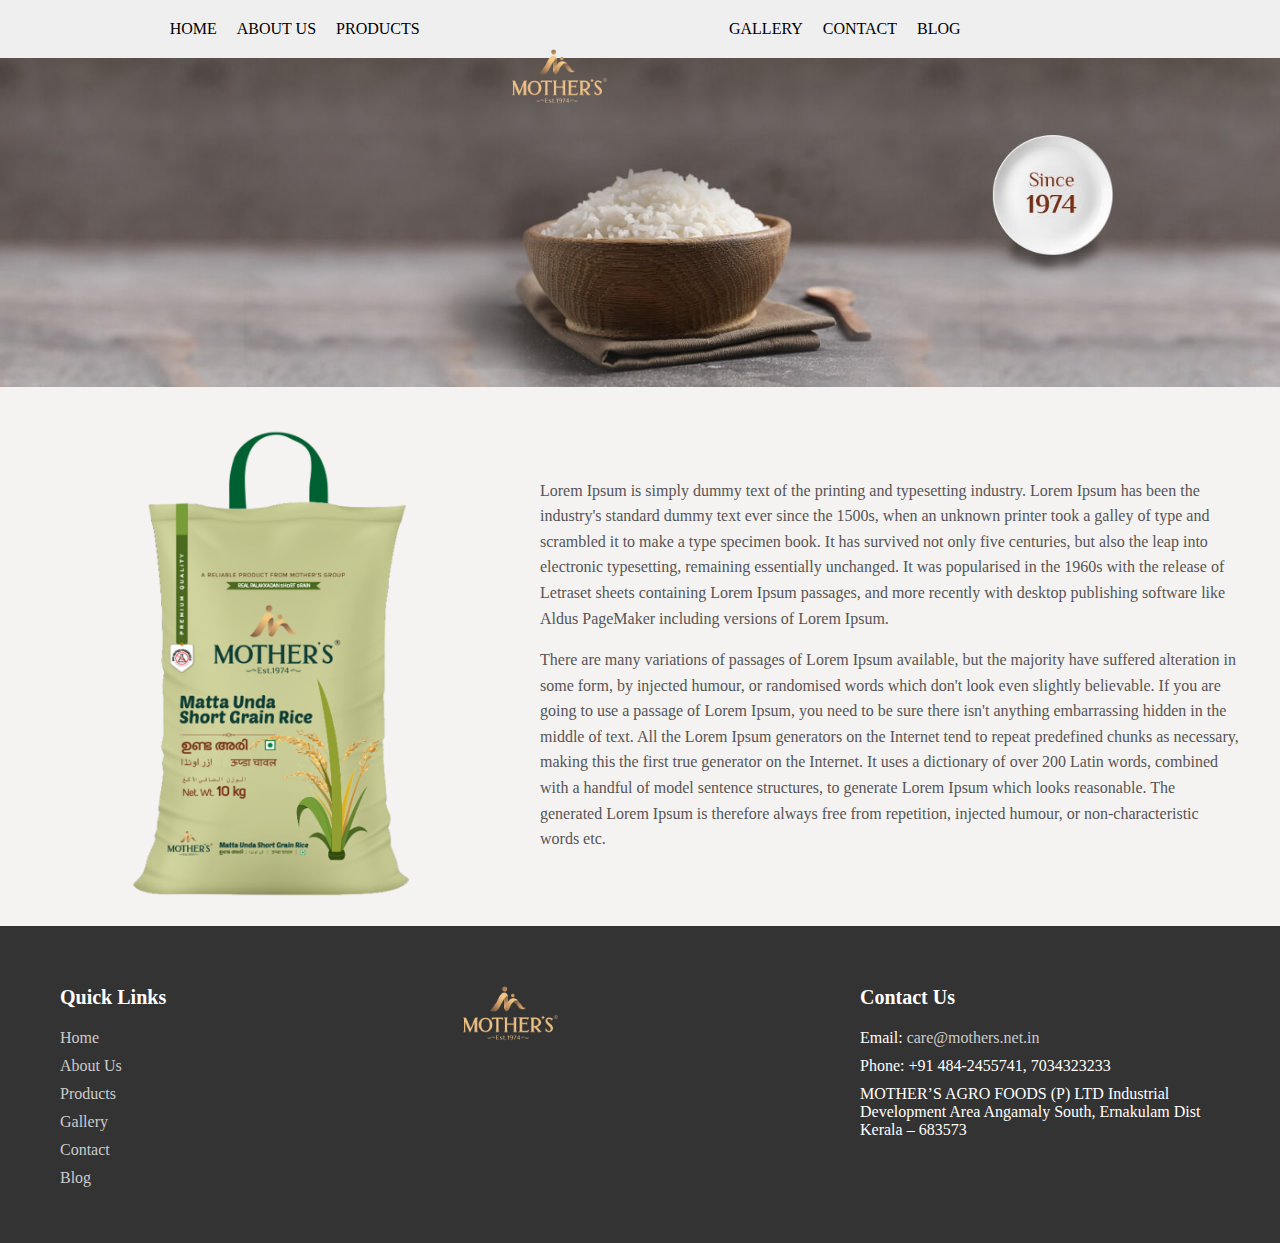
<file: product-details.html>
<!DOCTYPE html>
<html lang="en">

<head>
    <meta charset="UTF-8">
    <meta name="viewport" content="width=device-width, initial-scale=1.0">
    <title>Mother's foods - Product Details</title>
    <link rel="stylesheet" href="assets/css/style.css">
    <link rel="stylesheet" href="assets/css/responsive.css">
    <!-- <link rel="stylesheet" href="https://cdn.jsdelivr.net/npm/bootstrap@5.3.0-alpha1/dist/css/bootstrap.min.css"
        integrity="sha384-KyZXEJf+1p0pXDeepI68Q3mM3h6x9E4bFje7z3oFf2w5qKk8fXcZs8+aVg9vMlhw5" crossorigin="anonymous"> -->
    <link rel="stylesheet" href="https://cdnjs.cloudflare.com/ajax/libs/font-awesome/6.0.0-beta3/css/all.min.css">
</head>

<body>
    <header>
        <nav>
            <div class="header-nav">
                <ul>
                    <li><a href="index.html">HOME</a></li>
                    <li><a href="about.html">ABOUT US</a></li>
                    <li class="dropdown">
                        <a href="products.html" class="active">PRODUCTS</a>
                        <ul class="dropdown-menu">
                            <li><a href="product-details.html">Rice</a></li>
                            <li><a href="product-details.html">Whole Wheat Flour</a></li>
                            <li><a href="product-details.html">Rava</a></li>
                            <li><a href="product-details.html">Rice Products</a></li>
                        </ul>
                    </li>
                    <!-- <li><a href="process.html">PROCESS</a></li>
                    <li><a href="certifications.html">CERTIFICATIONS</a></li> -->
                </ul>
            </div>
            <div>
                <img src="assets/img/logo.png" alt="Logo" class="header-logo">
            </div>
            <div class="header-nav header-nav-right">
                <ul>
                    <!-- <li><a href="testimonial.html">TESTIMONIALS</a></li> -->
                    <li><a href="gallery.html">GALLERY</a></li>
                    <!-- <li><a href="enquiry.html">ENQUIRY</a></li> -->
                    <li><a href="contact.html">CONTACT</a></li>
                    <li><a href="blog.html">BLOG</a></li>
                </ul>
            </div>
            <div class="toggle" onclick="toggleMenu()">
                <div></div>
                <div></div>
                <div></div>
            </div>
        </nav>
    </header>

    <img src="assets/img/rice-banner6137cef9a0a71.jpg" alt="Main Image" class="main-image">

    <section class="product-details-section">
        <div class="product-details">
            <div class="product-left">
                <img src="assets/img/10KG-900-X-900-MATTA-UNDA (1)61c15b3154ffe (1).png" alt="">
            </div>
            <div class="product-right">
                <p>Lorem Ipsum is simply dummy text of the printing and typesetting industry. Lorem Ipsum has been the
                    industry's standard dummy text ever since the 1500s, when an unknown printer took a galley of type
                    and
                    scrambled it to make a type specimen book. It has survived not only five centuries, but also the
                    leap
                    into electronic typesetting, remaining essentially unchanged. It was popularised in the 1960s with
                    the
                    release of Letraset sheets containing Lorem Ipsum passages, and more recently with desktop
                    publishing
                    software like Aldus PageMaker including versions of Lorem Ipsum.</p>
                <p>There are many variations of passages of Lorem Ipsum available, but the majority have suffered
                    alteration in some form, by injected humour, or randomised words which don't look even slightly
                    believable. If you are going to use a passage of Lorem Ipsum, you need to be sure there isn't
                    anything embarrassing hidden in the middle of text. All the Lorem Ipsum generators on the Internet
                    tend to repeat predefined chunks as necessary, making this the first true generator on the Internet.
                    It uses a dictionary of over 200 Latin words, combined with a handful of model sentence structures,
                    to generate Lorem Ipsum which looks reasonable. The generated Lorem Ipsum is therefore always free
                    from repetition, injected humour, or non-characteristic words etc.</p>
            </div>
        </div>
        
    </section>

    <footer class="footer">
        <div class="footer-container">
            <!-- Quick Links Column -->
            <div class="footer-column">
                <h3>Quick Links</h3>
                <ul>
                    <li><a href="index.html">Home</a></li>
                    <li><a href="about.html">About Us</a></li>
                    <li><a href="products.html">Products</a></li>
                    <li><a href="gallery.html">Gallery</a></li>
                    <li><a href="contact.html">Contact</a></li>
                    <li><a href="blog.html">Blog</a></li>
                </ul>
            </div>

            <!-- Logo Column -->
            <div class="footer-column">
                <img src="assets/img/logo.png" alt="Logo" class="footer-logo">
            </div>

            <!-- Contact Us Column -->
            <div class="footer-column">
                <h3>Contact Us</h3>
                <ul>
                    <li>Email: <a href="mailto: care@mothers.net.in"> care@mothers.net.in</a></li>
                    <li>Phone: +91 484-2455741, 7034323233</li>
                    <li>MOTHER’S AGRO FOODS (P) LTD
                        Industrial Development Area
                        Angamaly South, Ernakulam Dist
                        Kerala – 683573</li>
                </ul>
            </div>
        </div>
    </footer>


    <!-- <script src="https://cdn.jsdelivr.net/npm/bootstrap@5.3.0-alpha1/dist/js/bootstrap.bundle.min.js"
        integrity="sha384-pzjw8f+ua7Kw1TIq0nK7w3t1pdxU+ujZYb0bXBCsw2P0p/WePc8gV9F5RWr/xVZ1"
        crossorigin="anonymous"></script> -->
</body>

</html>
</file>
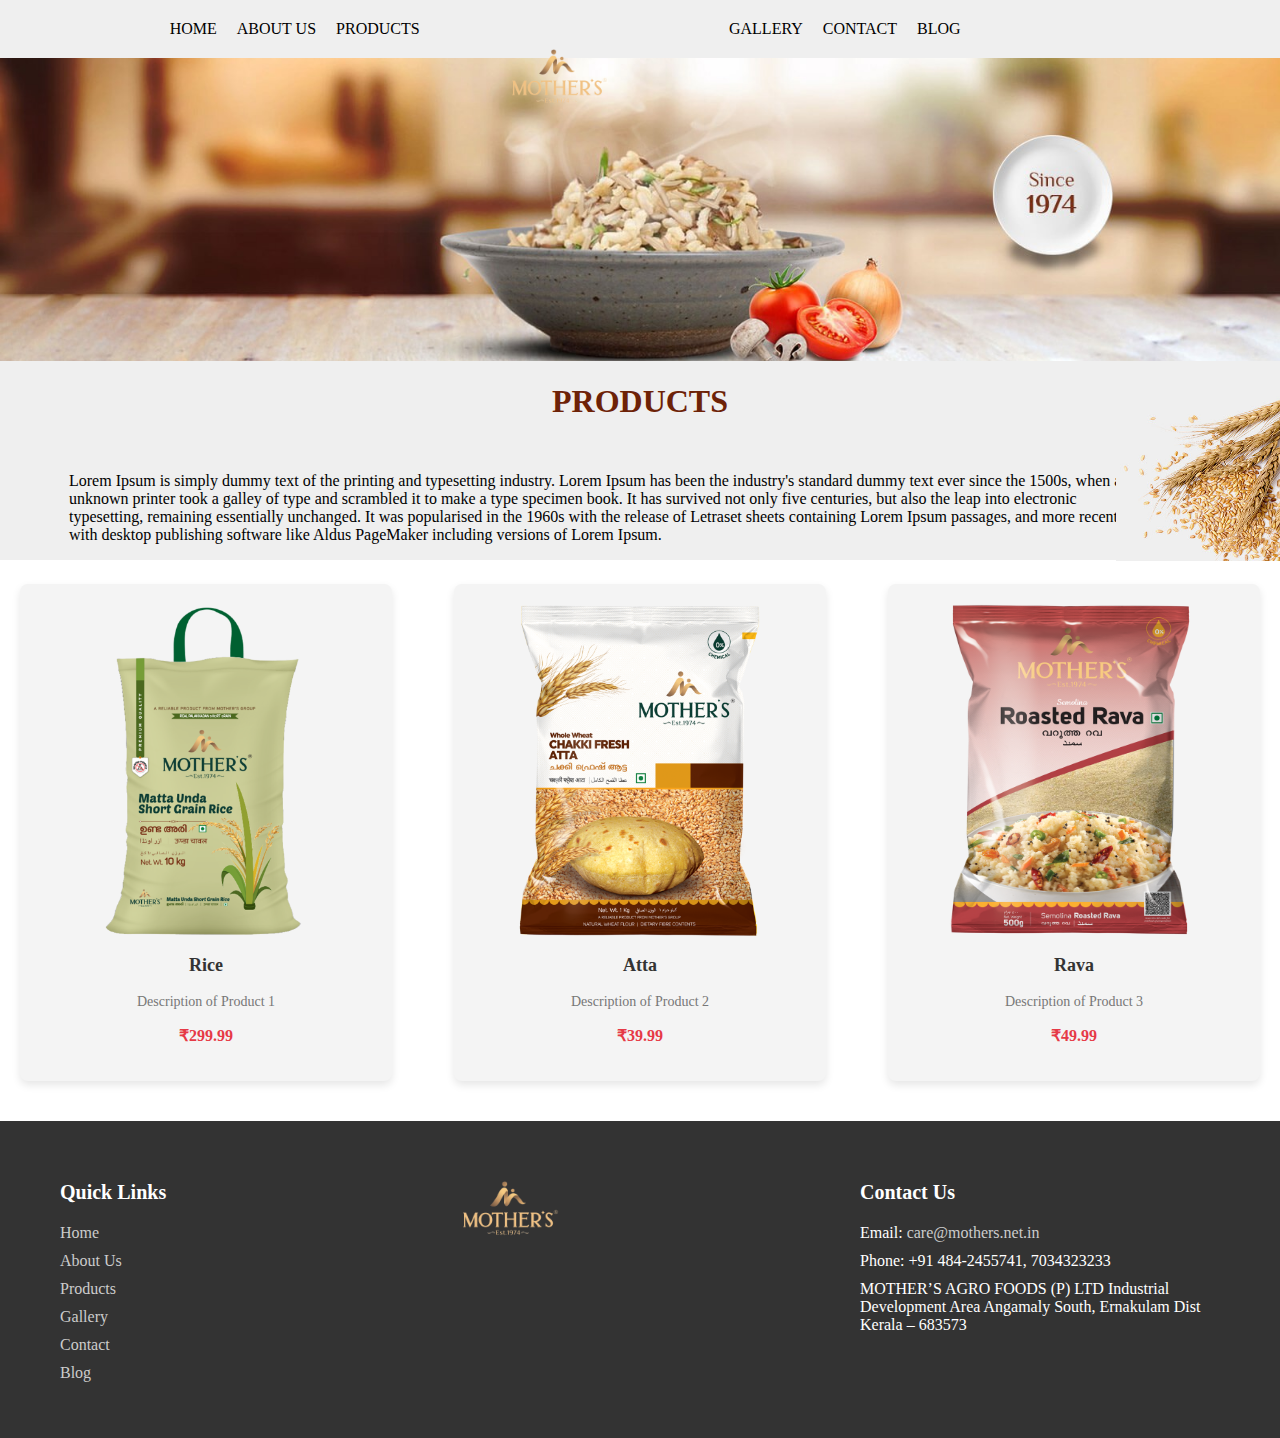
<file: products.html>
<!DOCTYPE html>
<html lang="en">

<head>
    <meta charset="UTF-8">
    <meta name="viewport" content="width=device-width, initial-scale=1.0">
    <title>Mother's foods - Products</title>
    <link rel="stylesheet" href="assets/css/style.css">
    <link rel="stylesheet" href="assets/css/responsive.css">
    <!-- <link rel="stylesheet" href="https://cdn.jsdelivr.net/npm/bootstrap@5.3.0-alpha1/dist/css/bootstrap.min.css"
        integrity="sha384-KyZXEJf+1p0pXDeepI68Q3mM3h6x9E4bFje7z3oFf2w5qKk8fXcZs8+aVg9vMlhw5" crossorigin="anonymous"> -->
    <link rel="stylesheet" href="https://cdnjs.cloudflare.com/ajax/libs/font-awesome/6.0.0-beta3/css/all.min.css">
</head>

<body>
    <header>
        <nav>
            <div class="header-nav">
                <ul>
                    <li><a href="index.html">HOME</a></li>
                    <li><a href="about.html">ABOUT US</a></li>
                    <li class="dropdown">
                        <a href="products.html" class="active">PRODUCTS</a>
                        <ul class="dropdown-menu">
                            <li><a href="product-details.html">Rice</a></li>
                            <li><a href="product-details.html">Whole Wheat Flour</a></li>
                            <li><a href="product-details.html">Rava</a></li>
                            <li><a href="product-details.html">Rice Products</a></li>
                        </ul>
                    </li>
                    <!-- <li><a href="process.html">PROCESS</a></li>
                    <li><a href="certifications.html">CERTIFICATIONS</a></li> -->
                </ul>
            </div>
            <div>
                <img src="assets/img/logo.png" alt="Logo" class="header-logo">
            </div>
            <div class="header-nav header-nav-right">
                <ul>
                    <!-- <li><a href="testimonial.html">TESTIMONIALS</a></li> -->
                    <li><a href="gallery.html">GALLERY</a></li>
                    <!-- <li><a href="enquiry.html">ENQUIRY</a></li> -->
                    <li><a href="contact.html">CONTACT</a></li>
                    <li><a href="blog.html">BLOG</a></li>
                </ul>
            </div>
            <div class="toggle" onclick="toggleMenu()">
                <div></div>
                <div></div>
                <div></div>
            </div>
        </nav>
    </header>

    <img src="assets/img/products-banner6137c66299b8f.jpg" alt="Main Image" class="main-image">

    <section class="about-section">
        <div class="about-content">
            <h1 class="about-title">PRODUCTS</h1>
            <p>Lorem Ipsum is simply dummy text of the printing and typesetting industry. Lorem Ipsum has been the
                industry's standard dummy text ever since the 1500s, when an unknown printer took a galley of type and
                scrambled it to make a type specimen book. It has survived not only five centuries, but also the leap
                into electronic typesetting, remaining essentially unchanged. It was popularised in the 1960s with the
                release of Letraset sheets containing Lorem Ipsum passages, and more recently with desktop publishing
                software like Aldus PageMaker including versions of Lorem Ipsum.</p>
        </div>
    </section>

    <section class="product-container">
        <div class="product">
            <img src="assets/img/10KG-900-X-900-MATTA-UNDA (1)61c15b3154ffe (1).png" alt="Product 1" class="product-image">
            <h3 class="product-title">Rice</h3>
            <p class="product-description">Description of Product 1</p>
            <p class="product-price">₹299.99</p>
        </div>
        <div class="product">
            <img src="assets/img/1KG CHAKKI-ATTA-900-X-900-FRONT (1)61c15ae0c9597.png" alt="Product 2" class="product-image">
            <h3 class="product-title">Atta</h3>
            <p class="product-description">Description of Product 2</p>
            <p class="product-price">₹39.99</p>
        </div>
        <div class="product">
            <img src="assets/img/roasted-rava-500g-900-x-900-front61a9a77c4074d (1).png" alt="Product 3" class="product-image">
            <h3 class="product-title">Rava</h3>
            <p class="product-description">Description of Product 3</p>
            <p class="product-price">₹49.99</p>
        </div>
    </section>

    <footer class="footer">
        <div class="footer-container">
            <!-- Quick Links Column -->
            <div class="footer-column">
                <h3>Quick Links</h3>
                <ul>
                    <li><a href="index.html">Home</a></li>
                    <li><a href="about.html">About Us</a></li>
                    <li><a href="products.html">Products</a></li>
                    <li><a href="gallery.html">Gallery</a></li>
                    <li><a href="contact.html">Contact</a></li>
                    <li><a href="blog.html">Blog</a></li>
                </ul>
            </div>

            <!-- Logo Column -->
            <div class="footer-column">
                <img src="assets/img/logo.png" alt="Logo" class="footer-logo">
            </div>

            <!-- Contact Us Column -->
            <div class="footer-column">
                <h3>Contact Us</h3>
                <ul>
                    <li>Email: <a href="mailto: care@mothers.net.in"> care@mothers.net.in</a></li>
                    <li>Phone: +91 484-2455741, 7034323233</li>
                    <li>MOTHER’S AGRO FOODS (P) LTD
                        Industrial Development Area
                        Angamaly South, Ernakulam Dist
                        Kerala – 683573</li>
                </ul>
            </div>
        </div>
    </footer>


    <!-- <script src="https://cdn.jsdelivr.net/npm/bootstrap@5.3.0-alpha1/dist/js/bootstrap.bundle.min.js"
        integrity="sha384-pzjw8f+ua7Kw1TIq0nK7w3t1pdxU+ujZYb0bXBCsw2P0p/WePc8gV9F5RWr/xVZ1"
        crossorigin="anonymous"></script> -->
</body>

</html>
</file>
<file: assets/css/style.css>
body {
    margin: 0;
    padding: 0;
    position: relative;
}

header {
    /* position: sticky;   */
    position: fixed;
    top: 0;
    left: 0;
    right: 0;
    z-index: 10;  
    padding: 20px; 
    background-color: #efefef; 
}

nav {
    display: flex;
    justify-content: space-evenly;
    align-items: center;
}
.header-logo {
    width: 100px;
    z-index: 10;
    position: absolute;
    transition: transform 0.3s ease;
    margin-left: -60px;
}

.header-nav ul {
    list-style-type: none;
    margin: 0;
    padding: 0;
    display: flex;
    gap: 20px;
}

.header-nav li {
    display: inline;
}

.header-nav a {
    color: black;
    text-decoration: none;
}

/* .header-nav a:hover{
    text-decoration: underline;
    color: #d17e25;
} */
.header-nav a:active{
    text-decoration: underline;
    color: #d17e25 !important;
}
/* .active{
    text-decoration: underline;
    color: #d17e25 ;
} */
/* .header-nav a:visited{
    text-decoration: underline;
    color: #d17e25;
} */

/* .header-nav-left{
    margin-left: 50px;
} */
.header-nav-right{
    /* margin-right: 50px; */
    margin-left: 10px;
} 

/* .menu-toggle {
    display: none;
} */

/* Toggle button styles (three bars) */
/* .toggle {
    display: none;
    cursor: pointer;
    z-index: 20;
    margin-left: auto; 
}

.toggle div {
    width: 30px;
    height: 4px;
    background-color: black;
    margin: 6px 0;
    transition: 0.3s ease; 
} */

.main-image {
    width: 100%;
    height: auto;
    display: block;
}

.dropdown{
    position: relative;
}

.dropdown-menu {
    display: none !important;
    position: absolute;
    top: 100%;
    left: 0;
    background-color: #fff;
    border: 1px solid #ccc;
    padding: 10px 0;
    list-style: none;
    margin: 0;
    width: 200px;
}

.dropdown:hover .dropdown-menu {
    display: block !important;
}

.dropdown-menu li {
    padding: 10px 20px;
}

.dropdown-menu a {
    text-decoration: none;
    color: black;
    display: block;
}

.dropdown-menu a:hover {
    background-color: #d17e25;
    color: #fff;
    padding: 10px;
    text-decoration: none;
}

.about {
    background-image: url("../img/welcome-pattern.jpg");
    background-size: cover; 
    background-position: center; 
    background-repeat: no-repeat; 
    padding: 1px 0px;
    position: relative;
    text-align: center;
    color: #fff;
}

.welcome-title {
    font-size: 3rem;
    font-weight: bold;
}

.welcome-title span {
    color: #fcfbfb;
    font-size: 28px;
}

.about article {
    font-size: 1.2rem;
    max-width: 800px;
    margin: 0 auto;
    line-height: 1.5;
}

.welcome-wrapp {
    position: relative;
    padding-bottom: 55px;
}

.welcome-wrapp::before, .welcome-wrapp::after {
    content: "";
    display: block;
    position: absolute;
    background-repeat: no-repeat;
    width: 218px;
    height: 195px;
}

.welcome-wrapp::before {
    background-image: url("../img/welcome-top.png");
    top: 0;
    right: 0;
    background-size: 100% auto;
}

.welcome-wrapp::after {
    background-image: url("../img/welcome-left.png");
    bottom: 0;
    left: 0;
    background-size: 100% auto;
}

section {
    margin-top: -20px;
}

/* @media (max-width: 768px) {
    .welcome-title {
        font-size: 2rem;
    }
    .about article {
        font-size: 1rem;
    }
} */

.home-products {
    position: relative;
    background-color: #efefef;
}

.home-products-title {
    color: #6d2207;
    font-size: 24px;
    padding-bottom: 15px;
    padding-top: 15px;
    display: flex;
    justify-content: center;
}

.home-products p {
    display: flex;
    text-align: center;
    padding-left: 92px;
    padding-right: 207px;
}

.product-home {
    padding-top: 30px;
}

.home-products::before {
    content: "";
    display: block;
    width: 130px;
    height: 153px;
    background-position: left bottom;
    position: absolute;
    left: 0;
    bottom: 35px;
    z-index: 1200;
    background-size: 100% auto;
    background-image: url(../img/product-btm.png);
    background-repeat: no-repeat;
}

.home-products::after {
    content: "";
    display: block;
    background-image: url(../img/product-top.jpg);
    position: absolute;
    right: 0;
    top: 0;
    width: 200px;
    height: 200px;
    background-size: 100% auto;
    background-repeat: no-repeat;
    background-position: right top;
    z-index: 1;
    height: 100%;
}

/* Container styles */
.container {
    display: flex;
    flex-direction: row;
    align-items: center;
    padding: 10px;
    margin-bottom: 15px;
}

.image-container {
    background-color: #e5e5e5;
    padding: 10px;
    margin-right: 0px;
}

.rice {
    width: 450px;
    height: auto;
    border-radius: 10px;
}

.image-container1 {
    background-color: #e5e5e5;
    padding: 10px;
    margin-left: -12px;
}

/* article {
    display: flex;
    flex-grow: 1;
} */

.pdtTitle {
    font-size: 1.5rem;
    font-weight: bold;
    margin-bottom: 10px;
    margin-left: 100px;
}

.home-products article p {
    font-size: 1rem;
    color: #333;
    line-height: 1.5;
}

.clear {
    clear: both;
}

.product-home li {
    list-style-type: none;
    margin-left: -50px;
    width: fit-content;
}

.md-section{
    position: relative;
}
.md-container {
    display: flex;
    flex-wrap: wrap;
}

.md-home{
    position: relative;
    color: white;
    text-align: center;
    padding: 20px;
    background-image: url(../img/mds-bg.jpg);
    background-size: cover; 
    background-position: center;
    width: 50%;
    padding-bottom: 40px;
}
 .home-test-block{
    position: relative;
    color: white;
    text-align: center;
    padding: 20px;
    background-image: url(../img/tetstimonials-bg.jpg);
    background-size: cover; 
    background-position: center;
    width: 50%;
    padding-bottom: 40px;
 }
.md-title{
    font-size: 28pt;
    padding-bottom: 15px;
}
.btn-primary {
    color: #fff;
    background-color: #eec02c;
    border-color: #562b18;
    padding: 10px;
    text-decoration: none;
    border-radius: 5px;
    text-align: center;
}


/* .viewAll{
    color: white;
    background-color: #6d2207;
} */

.icons {
    position: relative;
}
.icons {
    padding: 55px 0 70px;
    text-align: center;
    background-color: #efefef;
}
.desktop-logo,
.mobile-logo {
    width: 100%;
    height: auto;
}

.desktop-logo {
    display: block;
}

.mobile-logo {
    display: none;
}
html, body {
    width: 100%;
    overflow-x: hidden;
    margin: 0;
    padding: 0;
}

* {
    box-sizing: border-box;
}

.footer {
    background-color: #333;
    color: #fff;
    padding: 40px 20px;
    text-align: left;
}

.footer-container {
    display: flex;
    justify-content: space-between;
    align-items: flex-start;
    max-width: 1200px;
    margin: 0 auto;
}

.footer-column {
    flex: 1;
    padding: 0 20px;
}

.footer-column h3 {
    font-size: 20px;
    margin-bottom: 20px;
    color: #fff;
}

.footer-column ul {
    list-style-type: none;
    padding: 0;
}

.footer-column ul li {
    margin: 10px 0;
}

.footer-column ul li a {
    color: #ccc;
    text-decoration: none;
}

.footer-column ul li a:hover {
    color: #fff;
}

.footer-logo {
    width: 100px;
    z-index: 10;
    position: absolute;
}

/* About section */
.about-section{
    background-color: #efefef;
    position: relative;
    margin-top: -26px;
    margin-bottom: -16px;
}
.about-title{
    font-size: 24pt;
    padding-bottom: 15px;
    color: #6d2207;
    text-transform: uppercase;
}
.about-content{
    display: flex;
    flex-wrap: wrap;
    justify-content: space-evenly;
    padding-left: 69px;
    padding-right: 69px;
}
.about-section:before {
    background-image: url(../img/product-btm.png);
    background-position: left bottom;
    top: auto;
    bottom: 100px;
    left: 0;
    width: 100px;
}
.about-section:after{
    position: absolute;
    content: "";
    display: block;
    background-image: url(../img/product-top.jpg);
    top: 0;
    right: 0;
    background-repeat: no-repeat;
    background-position: right top;
    background-size: 100% auto;
    width: 164px;
    height: 200px;
}
.about-section p{
    margin-right: 72px;
}
.vision-mission-block {
    margin-top: 35px;
    position: relative;
    margin-left: 66px;
    margin-right: 66px;
}
.visionBlock {
    background-color: #eec32e;
    min-height: 385px;
    padding: 45px 495px 45px 45px;
    border-top-left-radius: 30px;
    border-bottom-left-radius: 30px;
    border-top-right-radius: 30px;
    border-bottom-right-radius: 30px;
}
.subTitle {
    font-size: 18pt;
    color: #241713;
    font-weight: 600;
    padding-bottom: 15px;
}
.founder-block {
    padding: 45px;
    position: absolute;
    top: 0;
    right: 0;
    width: 450px;
    color: #D9D8D8;
    background-color: #542d1d;
    height: 100%;
    border-top-right-radius: 30px;
    border-bottom-right-radius: 30px;
}
.founder-block .subTitle {
    color: #eec02c;
    text-align: center;
}

.about-list{
    display: flex;
    flex-wrap: wrap;
    justify-content: space-evenly;
    padding-left: 69px;
    padding-right: 69px;
}

/* products page */
.product-container {
    display: flex;
    justify-content: space-between;
    gap: 20px;
    padding: 20px;
    margin-top: 20px;
    margin-bottom: 20px;
    flex-wrap: wrap; 
}

.product {
    background-color: #f4f4f4;
    padding: 20px;
    border-radius: 8px;
    width: 30%; 
    box-shadow: 0 4px 8px rgba(0, 0, 0, 0.1);
    transition: transform 0.3s ease;
    text-align: center;
}

.product:hover {
    transform: scale(1.01);
}

.product-image {
    width: 100%;
    height: auto;
    border-radius: 8px;
}

.product-title {
    font-size: 18px;
    color: #333;
    margin-top: 15px;
}

.product-description {
    font-size: 14px;
    color: #777;
    margin: 10px 0;
}

.product-price {
    font-size: 16px;
    font-weight: bold;
    color: #e63946;
}

/* Gallery page */
.gallery-section{
    display: flex;
    justify-content: space-around;
    gap: 20px;
    padding: 20px;
    margin-top: 20px;
    margin-bottom: 20px;
    flex-wrap: wrap; 
}
.gallery{
    /* background-color: #f4f4f4; */
    display: flex;
    justify-content: space-around;
    gap: 20px;
    flex-wrap: wrap;
}
.frame{
    display: flex;
    justify-content: center;
    align-items: center;
    border: 5px solid #777; 
    padding: 5px;
    border-radius: 8px; 
    box-sizing: border-box;
}
.frame img{
    border-radius: 5px;
    width: 100%;
    height: auto;
}
.gallery-heading{
    color: #d17e25;
    display: flex;
    justify-content: space-around;
}
/* video gallery */
.video-gallery-section {
    display: flex;
    justify-content: space-around;
    gap: 20px;
    padding: 20px;
    margin-top: 20px;
    margin-bottom: 20px;
    flex-wrap: wrap; 
}

.video-gallery {
    display: flex;
    justify-content: space-around;
    gap: 20px;
    flex-wrap: wrap; 
}

.video-frame {
    display: flex;
    justify-content: center;
    align-items: center;
    padding: 5px;
    border-radius: 8px; 
    background-color: #fff; 
    width: 30%; 
    box-sizing: border-box; 
}

.video-frame iframe {
    width: 100%; 
    height: auto;
    border-radius: 5px;
}

/* contact page */
.contact-section {
    background-color: #f8f8f8;
    padding: 40px 20px;
}

.contact {
    display: flex;
    justify-content: space-evenly;
    gap: 20px;
    flex-wrap: wrap;
    margin: 0 auto;
}

.contact-details {
    flex: 1;
    background-color: #fff;
    padding: 30px;
    border-radius: 8px;
    box-shadow: 0 4px 10px rgba(0, 0, 0, 0.1);
    max-width: 45%;
    text-align: center;
}

.contact-details img {
    width: 150px;
    margin-bottom: 20px;
}

.contact-details h3,
.contact-details h5,
.contact-details h6 {
    color: #333;
    font-family: 'Arial', sans-serif;
}

.contact-details p {
    color: #666;
    line-height: 1.5;
    font-size: 14px;
}

.contact-details a {
    color: #eec02c;
    text-decoration: none;
}

.contact-form {
    flex: 1;
    background-color: #fff;
    padding: 30px;
    border-radius: 8px;
    box-shadow: 0 4px 10px rgba(0, 0, 0, 0.1);
    max-width: 45%;
}

.contact-form h1 {
    color: #6d2207;
    margin-bottom: 20px;
    font-size: 24px;
}

.contact-form form {
    display: flex;
    flex-direction: column;
    gap: 15px;
}

.contact-form input {
    padding: 12px;
    border: 1px solid #ccc;
    border-radius: 5px;
    font-size: 16px;
    width: 100%;
    box-sizing: border-box;
}

.contact-form button {
    padding: 15px;
    background-color: #6d2207;
    color: white;
    border: none;
    border-radius: 5px;
    cursor: pointer;
    font-size: 18px;
    transition: background-color 0.3s ease;
}

.contact-form button:hover {
    background-color: #eec02c;
}

/* blog page */
.blog-section {
    display: flex;
    justify-content: space-between;
    gap: 30px;
    flex-wrap: wrap;
    padding: 30px 20px;
}

.blog {
    flex: 1;
    background-color: #fff;
    padding: 20px;
    border-radius: 8px;
    box-shadow: 0 4px 8px rgba(0, 0, 0, 0.1);
    max-width: 48%;
}

.blog-image {
    position: relative;
    margin-bottom: 20px;
    width: 100%;
    height: 300px;
    overflow: hidden;
}

.blog-image img {
    width: 100%;
    height: 100%;
    object-fit: cover;
}

/* .overlay-content {
    position: absolute;
    top: 50%;
    left: 50%;
    transform: translate(-50%, -50%);
    color: white;
    background-color: #c76701;
    text-align: center;
    font-size: 2em;
    font-weight: bold;
    text-shadow: 2px 2px 4px rgba(0, 0, 0, 0.5);
} */
.overlay-content {
    position: absolute;
    top: 50%;
    left: 50%;
    transform: translate(-50%, -50%);
    color: white;
    background-color: #f79f41;
    text-align: center;
    font-size: 2em;
    font-weight: bold;
    text-shadow: rgba(0, 0, 0, 0.5);
    width: 100%;
    padding: 10px; 
    box-sizing: border-box;
}


.blog h1 {
    font-size: 24px;
    color: #333;
}

.blog p {
    font-size: 14px;
    color: #555;
    line-height: 1.6;
}

/* product details */
.product-details-section {
    margin-top: 0px;
    margin-bottom: -15px;
    padding-top: 40px;
    padding-bottom: 40px;
    background-color: #f5f2f2;
}

.product-details {
    display: flex;
    align-items: center;
    justify-content: space-between;
    max-width: 1200px; 
    margin: 0 auto; 
    gap: 30px; 
    flex-wrap: wrap; 
}

.product-left {
    flex: 1;
    max-width: 500px;
    overflow: hidden;
    border-radius: 8px; 
}

.product-left img {
    width: 100%;
    height: auto;
    object-fit: cover;
}

.product-right {
    flex: 2;
    max-width: 700px;
}

.product-right h2 {
    font-size: 32px;
    color: #333;
    margin-bottom: 20px;
}

.product-right p {
    font-size: 16px;
    line-height: 1.6;
    color: #555;
    margin-bottom: 15px;
}
</file>
<file: assets/css/responsive.css>
@media (max-width: 768px) {
    header {
        padding: 10px;
    }

    .header-logo {
        width: 80px;
        margin-left: 0;
        position: relative;
    }

    /* .toggle {
        display: block;  
        cursor: pointer;
        z-index: 20;
        margin-left: auto; 
    }

    .toggle div {
        width: 30px;
        height: 4px;
        background-color: black;
        margin: 6px 0;
    } */
    .toggle {
        display: block;
    }

    .menu-toggle:checked + .toggle + .header-nav ul {
        display: flex;
    }

    .menu-toggle:checked + .toggle div:nth-child(1) {
        transform: rotate(45deg);
        position: relative;
        top: 8px;
    }

    .menu-toggle:checked + .toggle div:nth-child(2) {
        opacity: 0;
    }

    .menu-toggle:checked + .toggle div:nth-child(3) {
        transform: rotate(-45deg);
        position: relative;
        top: -8px;
    }
    .header-nav {
        display: none;  
        flex-direction: column;
        align-items: center;
        width: 100%;
        background-color: #efefef;
        position: absolute;
        top: 50px; 
        left: 0;
        padding: 10px 0;
    }

    .header-nav ul {
        display: flex;
        flex-direction: column;
        gap: 10px;
        padding: 0;
        margin: 0;
    }

    .header-nav-left,
    .header-nav-right {
        margin-left: 0;
        margin-right: 0;
    }

    .header-nav a {
        font-size: 1.2rem;
        color: black;
        text-decoration: none;
        padding: 10px;
        text-align: center;
    }

    .header-nav a:hover {
        background-color: #d17e25;
        color: white;
    }

    .header-nav.open {
        display: flex;
    }

    .main-image {
        width: 100%;
        height: auto;
        margin-top: 104px;
    }

    .dropdown-menu {
        width: 100%;
    }

    .about {
        padding: 20px 0;
    }

    .welcome-title {
        font-size: 2rem;
    }

    .about article {
        font-size: 1rem;
        max-width: 90%;
        margin: 0 auto;
    }

    .home-products-title {
        font-size: 20px;
        padding-bottom: 10px;
    }

    .home-products p {
        padding-left: 15px;
        padding-right: 15px;
    }

    .welcome-wrapp::before,
    .welcome-wrapp::after {
        display: none;
    }
}

@media (max-width: 767px) {
    .home-products-title {
        font-size: 20px;
        padding-left: 10px;
        padding-right: 10px;
    }

    .home-products p {
        padding-left: 20px;
        padding-right: 20px;
    }
    .home-products::after {
        background-image: none;
    }

    .container {
        display: grid;
        padding: 0px;
    }

    .image-container, .image-container1 {
        width: 100% !important; 
        margin-right: 144px;
        margin-left: 0;
    }

    .rice {
        width: 275px !important;
        margin-right: -258px;
        height: auto;
        margin-bottom: 10px;
    }

    .home-products::before {
        display: none;
    }

    article {
        margin-left: 0;
        padding: 10px;
    }

    .pdtTitle {
        font-size: 1.2rem;
        margin-left: 0;
        margin-bottom: 5px;
    }

    article p {
        font-size: 0.9rem;
    }

    .fullLink {
        position: relative;
        top: unset;
        left: unset;
        right: unset;
        bottom: unset;
    }
}

@media (max-width: 1024px) {
    .home-products-title {
        font-size: 22px;
    }

    .container {
        flex-direction: row;
    }

    .image-container, .image-container1 {
        width: 45%;
    }

    .rice {
        width: 400px;
    }

    .pdtTitle {
        font-size: 1.3rem;
        margin-left: 20px;
    }

    article p {
        font-size: 1rem;
    }
}

@media (min-width: 1025px) {
    .home-products-title {
        font-size: 24px;
    }

    .container {
        flex-direction: row;
    }

    .image-container, .image-container1 {
        width: 50%;
    }

    .rice {
        width: 450px;
    }

    .pdtTitle {
        font-size: 1.5rem;
        margin-left: 100px;
    }

    article p {
        font-size: 1rem;
    }
}

@media screen and (max-width: 768px) {
    .md-home, .home-test-block {
        width: 100%;
        padding: 15px;
        padding-bottom: 40px;
    }

    .md-title {
        font-size: 24pt;
    }

    .btn-primary {
        padding: 8px;
    }
}


@media (max-width: 768px) {
    .desktop-logo {
        display: none;
    }

    .mobile-logo {
        display: block;
    }
}

@media (max-width: 768px) {
    .container, .icons {
        width: 100%;
        overflow-x: hidden;
    }

    .desktop-logo,
    .mobile-logo {
        width: 100%;
        height: auto;
    }
    .footer-logo {
        width: 73px;
        z-index: 10;
        position: absolute;
    }
}

/* About Page */
@media (max-width: 1200px) {
    .about-content {
        padding-left: 40px;
        padding-right: 40px;
    }

    .about-title {
        font-size: 22pt;
    }

    .about-section:before {
        width: 80px;
        bottom: 80px;
    }

    .about-section:after {
        width: 140px;
        height: 180px;
    }
}

@media (max-width: 992px) {
    .about-content {
        padding-left: 30px;
        padding-right: 30px;
    }

    .about-title {
        font-size: 20pt;
    }

    .about-section:before {
        width: 60px;
        bottom: 60px;
    }

    .about-section:after {
        width: 120px;
        height: 160px;
    }
}

@media (max-width: 768px) {
    .about-content {
        padding-left: 20px;
        padding-right: 20px;
        justify-content: center;
    }

    .about-title {
        font-size: 18pt;
        text-align: center;
    }

    .about-section:before {
        width: 50px;
        bottom: 50px;
    }

    .about-section:after {
        width: 100px;
        height: 140px;
        display: none; 
    }
    .vision-mission-block{
        margin-left: 10px;
        margin-right: 10px;
    }
    .about-section p{
        margin-right: 10px;
    }
    .about-list{
        display: flex;
        flex-wrap: wrap;
        justify-content: space-evenly;
        padding-left: 10px;
        padding-right: 10px;
    }
}

@media (max-width: 480px) {
    .about-content {
        padding-left: 10px;
        padding-right: 10px;
    }

    .about-title {
        font-size: 16pt;
    }

    .about-section:before {
        width: 40px;
        bottom: 40px;
    }

    .about-section:after {
        width: 90px;
        height: 120px;
    }
}

@media (max-width: 1200px) {
    .visionBlock {
        padding: 45px 200px 45px 45px;
    }

    .founder-block {
        width: 350px;
    }
}

@media (max-width: 992px) {
    .visionBlock {
        padding: 45px 150px 45px 45px;
    }

    .founder-block {
        width: 300px;
    }
}

@media (max-width: 768px) {
    .visionBlock {
        padding: 30px 20px;
        min-height: auto;
    }

    .founder-block {
        position: relative;
        width: 100%;
        height: auto;
        padding: 30px;
        border-top-left-radius: 0;
        border-bottom-left-radius: 0;
        border-radius: 30px 30px 0 0;
    }

    .founder-block .subTitle {
        font-size: 16pt;
    }
}

@media (max-width: 480px) {
    .visionBlock {
        padding: 30px 10px;
    }

    .founder-block {
        padding: 20px;
        width: 100%;
        border-radius: 30px;
        margin-top: 20px;
    }

    .founder-block .subTitle {
        font-size: 14pt;
    }
}

/* product page */
@media (max-width: 992px) {
    .product {
        width: 45%; 
    }
}

@media (max-width: 768px) {
    .product {
        width: 100%; 
    }

    .product-container {
        padding: 10px; 
    }
}

/* video gallery */
@media (max-width: 992px) {
    .video-gallery-section {
        padding: 10px; 
    }

    .video-gallery {
        flex-direction: column; 
    }

    .video-frame {
        width: 100%; 
        margin-bottom: 10px; 
    }
}

@media (max-width: 768px) {
    .video-gallery {
        justify-content: center; 
    }

    .video-frame {
        width: 100%; 
    }
}

/* contact page */
@media (max-width: 768px) {
    .contact {
        flex-direction: column;
        align-items: center;
    }

    .contact-details,
    .contact-form {
        max-width: 100%;
        margin-bottom: 20px;
    }
}

/* blog page */
@media (max-width: 768px) {
    .blog-section {
        flex-direction: column;
        align-items: center;
    }

    .blog {
        max-width: 100%;
        margin-bottom: 20px;
    }

    .overlay-content h1 {
        font-size: 0.8em;
        padding: 0;
    }
}

/* product details */
@media (max-width: 768px) {
    .product-details {
        flex-direction: column;
        gap: 20px; 
    }

    .product-left img {
        max-height: 300px; 
        object-fit: contain;
    }

    .product-right h2 {
        font-size: 28px; 
    }

    .product-right p {
        font-size: 14px; 
        margin-left: 16px;
        margin-right: 16px;
    }

    .footer-container {
        display: flex;
        max-width: 1200px;
        margin: 0 auto;
        flex-wrap: wrap;
        flex-direction: column;
    }
    .footer-column {
        flex: 1;
        padding: 25px 20px;
    }
}
</file>
